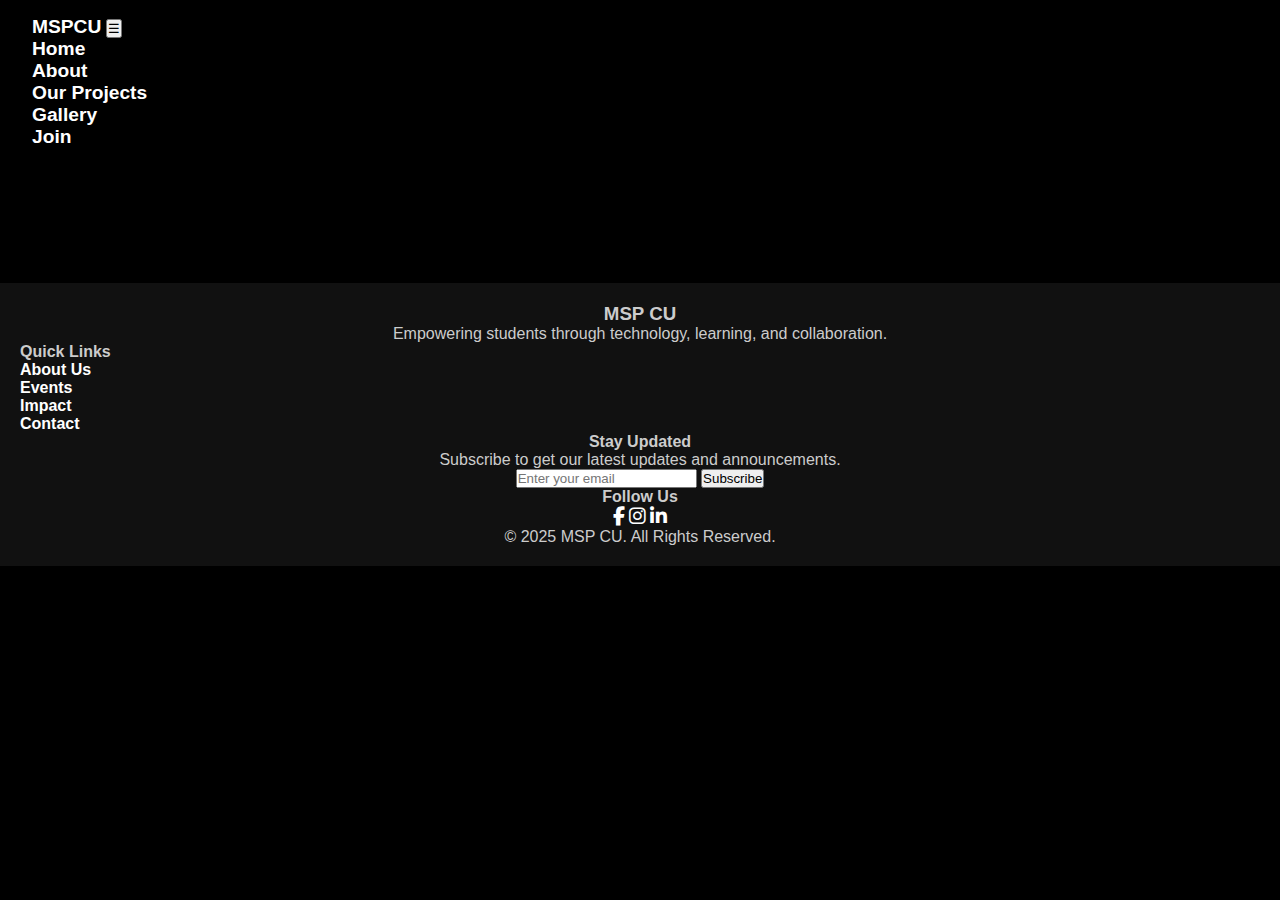
<file: about.html>
<!DOCTYPE html>
<html lang="en">

<head>
    <meta charset="utf-8" />
    <meta name="viewport" content="width=device-width,initial-scale=1" />
    <title>MSPCU — AI & Tech (Prototype)</title>

    <!-- Google fonts -->
    <link href="https://fonts.googleapis.com/css2?family=Poppins:wght@300;400;600;700&family=Orbitron:wght@500;700&display=swap" rel="stylesheet">
    <link rel="stylesheet" href="https://cdnjs.cloudflare.com/ajax/libs/font-awesome/6.5.0/css/all.min.css">

    <link rel="stylesheet" href="style.css" />
</head>
<body>
    <!-- NAV -->
    <header class="site-header">
        <div class="container nav-row">
            <a class="brand" href="index.html">MSPCU</a>

            <button class="menu-btn" aria-label="Toggle menu" aria-expanded="false">&#9776;</button>

            <nav class="nav" id="main-nav">
                <ul>
                    <li><a href="index.html" class="active">Home</a></li>
                    <li><a href="about.html">About</a></li>
                    <li><a href="Our Projects.html">Our Projects</a></li>
                    <li><a href="gallery.html">Gallery</a></li>
                    <li><a href="contact.html" class="cta">Join</a></li>
                </ul>
            </nav>
        </div>
    </header>


  <!-- About -->
  <section class="section">
    <div class="container">
      <h2>About MSPCU</h2>
      <p>MSPCU is a community of passionate students and innovators who work together on technology, learning, and projects that create real-world impact. 
      We aim to empower students with skills, workshops, and opportunities that bridge the gap between education and industry.</p>
    </div>
  </section>

  <footer class="site-footer">
            <div class="footer-row">
                <!-- Brand -->
                <div class="footer-brand">
                    <h3>MSP CU</h3>
                    <p>Empowering students through technology, learning, and collaboration.</p>
                </div>

                <!-- Quick Links -->
                <div class="footer-links">
                    <h4>Quick Links</h4>
                    <ul>
                        <li><a href="#">About Us</a></li>
                        <li><a href="#">Events</a></li>
                        <li><a href="#">Impact</a></li>
                        <li><a href="#">Contact</a></li>
                    </ul>
                </div>

                <!-- Newsletter -->
                <div class="footer-newsletter">
                    <h4>Stay Updated</h4>
                    <p>Subscribe to get our latest updates and announcements.</p>
                    <form class="newsletter-form">
                        <input type="email" placeholder="Enter your email" required>
                        <button type="submit">Subscribe</button>
                    </form>
                </div>

                <!-- Social -->
                <div class="footer-social">
                    <h4>Follow Us</h4>
                    <div class="icons">
                        <a href="https://www.facebook.com/MSPCU"><i class="fab fa-facebook-f"></i></a>
                        <a href="https://www.instagram.com/mspcu2"><i class="fab fa-instagram"></i></a>
                        <a href="https://www.linkedin.com/company/msp-cairo"><i class="fab fa-linkedin-in"></i></a>
                    </div>
                </div>
            </div>

            <!-- Bottom -->
            <div class="footer-bottom">
                © 2025 MSP CU. All Rights Reserved.
            </div>
        </footer>



        <script src="main.js"></script>
</body>

</html>
</file>
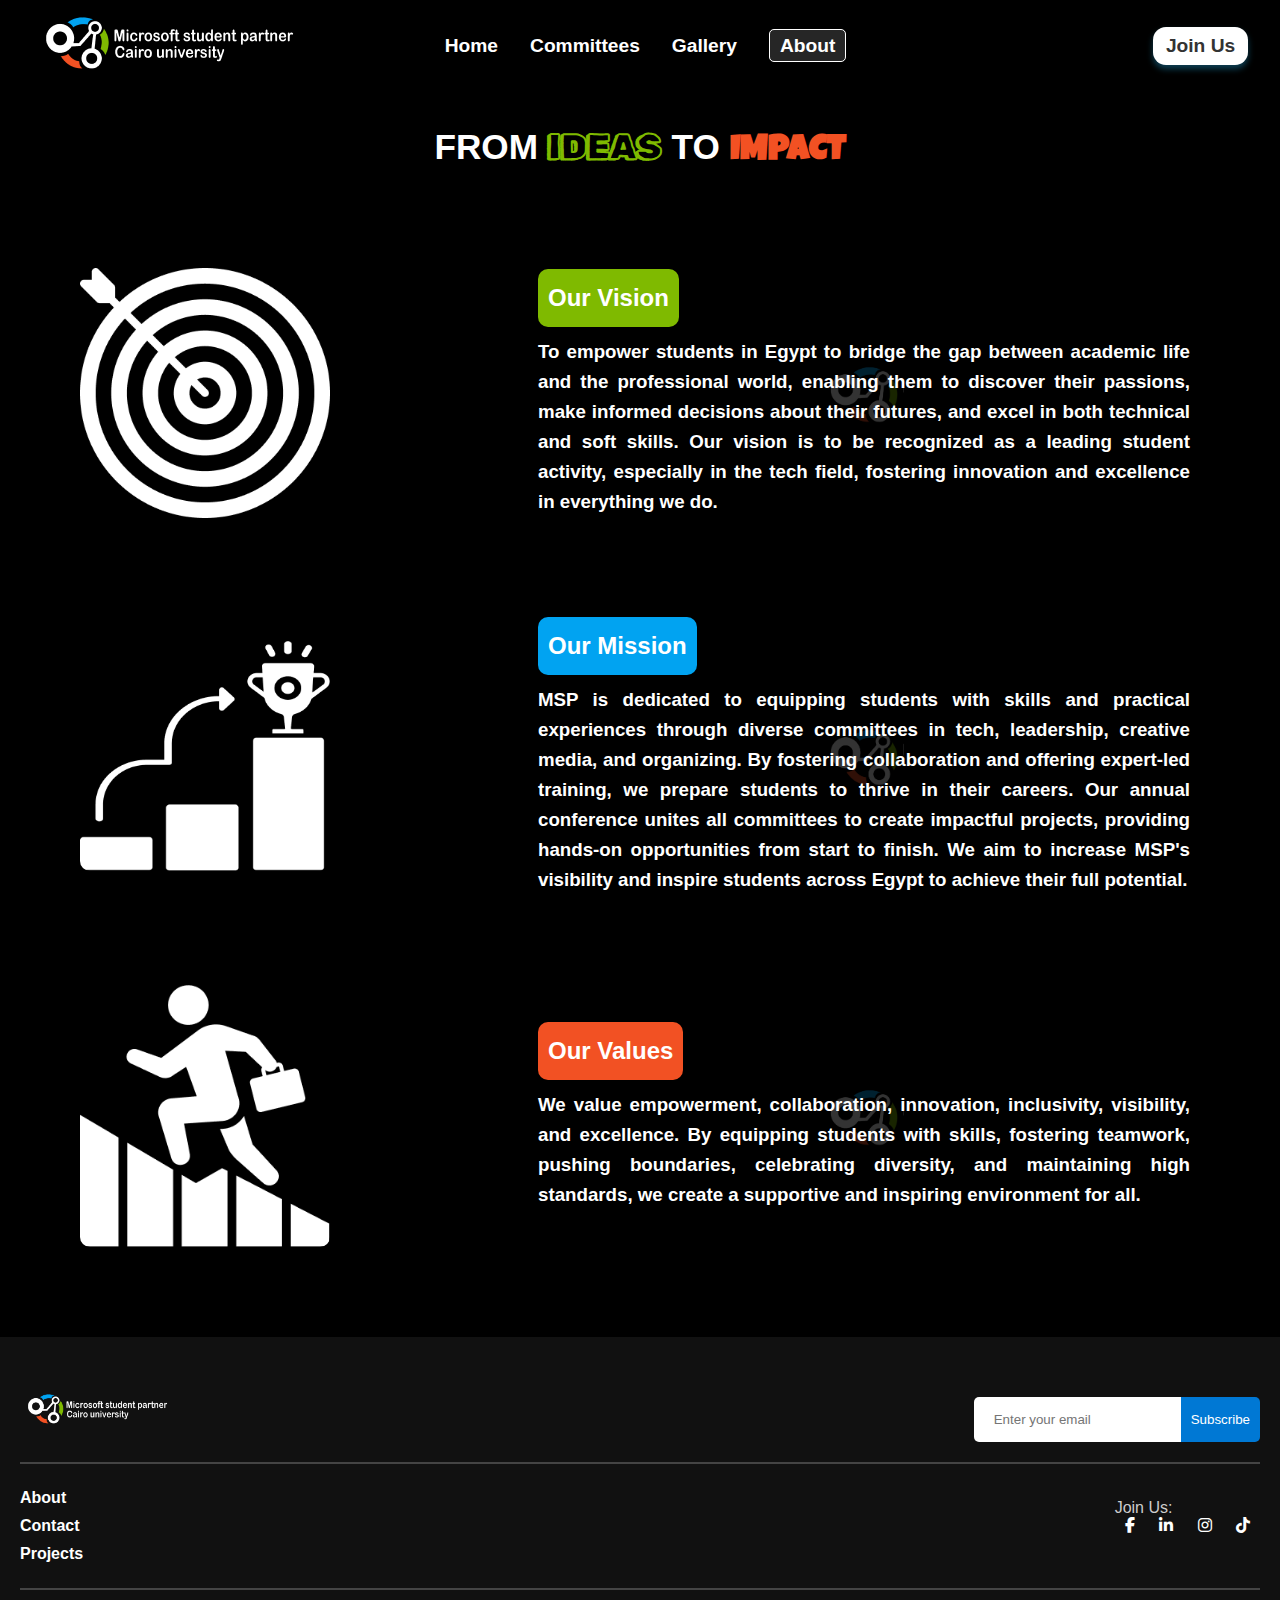
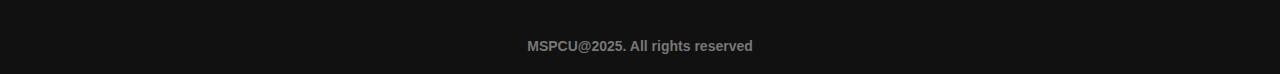
<file: About.html>
<!DOCTYPE html>
<html lang="en">
<head>
    <meta charset="UTF-8">
    <meta name="viewport" content="width=device-width, initial-scale=1.0">
    <title>About</title>
    <link rel="stylesheet" href="style.css">
    <link rel="stylesheet" href="about.css">
    <link rel="stylesheet" href="s.js">
    <link rel="preconnect" href="https://fonts.googleapis.com">
    <link href="https://fonts.googleapis.com/css2?family=Luckiest+Guy&display=swap" rel="stylesheet">

    <link rel="preconnect" href="https://fonts.gstatic.com" crossorigin>
    <link href="https://fonts.googleapis.com/css2?family=Rubik+Glitch&family=Rubik+Doodle+Shadow&display=swap" rel="stylesheet">
    <link rel="stylesheet" href="https://cdnjs.cloudflare.com/ajax/libs/font-awesome/6.7.2/css/all.min.css" integrity="sha512-Evv84Mr4kqVGRNSgIGL/F/aIDqQb7xQ2vcrdIwxfjThSH8CSR7PBEakCr51Ck+w+/U6swU2Im1vVX0SVk9ABhg==" crossorigin="anonymous" referrerpolicy="no-referrer" />
</head>
<body>
    <header>
        <div class="navbar">
            <div class="logo"><a href="index.html"><img src="img/logo.png" alt="Logo" class="logo"></a></div>
            <ul class="links">
                <li><a href="index.html">Home</a></li>
                <li><a href="comitee.html">Committees</a></li>
                <li><a href="gallery.html">Gallery</a></li>
                <li><a href="About.html">About</a></li>
                <!-- <li><a href="contact.html">Contact us</a></li> -->
            </ul>
            <a href="form.html" class="action_btn">Join Us</a>
            <div class="toggle_btn">
                <i class="fa-solid fa-bars"></i>
            </div>
        </div>

        <div class="dropdown">
            <li><a href="index.html" >Home</a></li>
            <li><a href="comitee.html">Committees</a></li>
                <li><a href="gallery.html">Gallery</a></li>
                <li><a href="About.html" >About</a></li>
                <li><a href="form.html" class="action_btn" >Join Us</a></li>
        </div>
    </header>


    <div class="hero">
        <div class="title"><h1>FROM <span class="idea">IDEAS</span> TO <span class="impact">IMPACT</span></h1></div>
    </div>

    <div class="container-about">
        <!-- Vision Section -->
        <div class="card">
            <img src="img/vision.png" class="imgc" alt="Vision Image">
            <div class="content">
                <h2 class="vision">Our Vision</h2>
                <h3>
                    To empower students in Egypt to bridge the gap between academic life and the professional world, enabling them 
                to discover their passions, make informed decisions about their futures, and excel in both technical and soft 
                skills. Our vision is to be recognized as a leading student activity, especially in the tech field, fostering 
                innovation and excellence in everything we do.
                </h3>
            </div>
        </div>
    
        <!-- Mission Section -->
        <div class="card">
            <img src="img/mision.png" class="imgc" alt="Mission Image">
            <div class="content">
                <h2 class="mision">Our Mission</h2>
                <h3>
                    MSP is dedicated to equipping students with skills and practical experiences through diverse committees in tech, 
                leadership, creative media, and organizing. By fostering collaboration and offering expert-led training, we 
                prepare students to thrive in their careers. Our annual conference unites all committees to create impactful 
                projects, providing hands-on opportunities from start to finish. We aim to increase MSP's visibility and inspire 
                students across Egypt to achieve their full potential.
                </h3>
            </div>
        </div>
    
        <!-- Values Section -->
        <div class="card">
            <img src="img/values.png" class="imgc" alt="Values Image">

            <div class="content">
                <h2 class="value">Our Values</h2>
                <h3>
                    We value empowerment, collaboration, innovation, inclusivity, visibility, and excellence. By equipping students with skills, fostering teamwork, pushing boundaries, celebrating diversity, and maintaining high standards, we create a supportive and inspiring environment for all.
                </h3>
            </div>
        </div>
    </div>
    










    <footer>
        <div class="subscribe">
            <img src="img/logo.png" alt="Footer Logo">
            <div class="sub">
                <input type="email" placeholder="Enter your email">
                <button>Subscribe</button>
            </div>
        </div>
        <hr>
        <div class="con-links">
            <div class="footer-links">
                <a href="About.html">About</a>
                <a href="contact.html">Contact</a>
                <a href="#">Projects</a>
            </div>
            <div class="social-icons">
                <div><p>Join Us:</p></div>
                <a href="https://www.facebook.com/MSPCU"><i class="fa-brands fa-facebook-f"></i></a>
                <a href="https://www.linkedin.com/company/msp-cairo/posts/?feedView=all"><i class="fa-brands fa-linkedin-in"></i></a>
                <a href="https://www.instagram.com/mspcu2/"><i class="fa-brands fa-instagram"></i></a>
                <a href="https://www.tiktok.com/@mspcu?_t=ZS-8tCSbHmnbK4&_r=1"><i class="fa-brands fa-tiktok"></i></a>
            </div>
        </div>
        <hr>
        <br>
        <h6>MSPCU@2025. All rights reserved</h6>
    </footer>
<script src="s.js"></script>
</body>
</html>
</file>
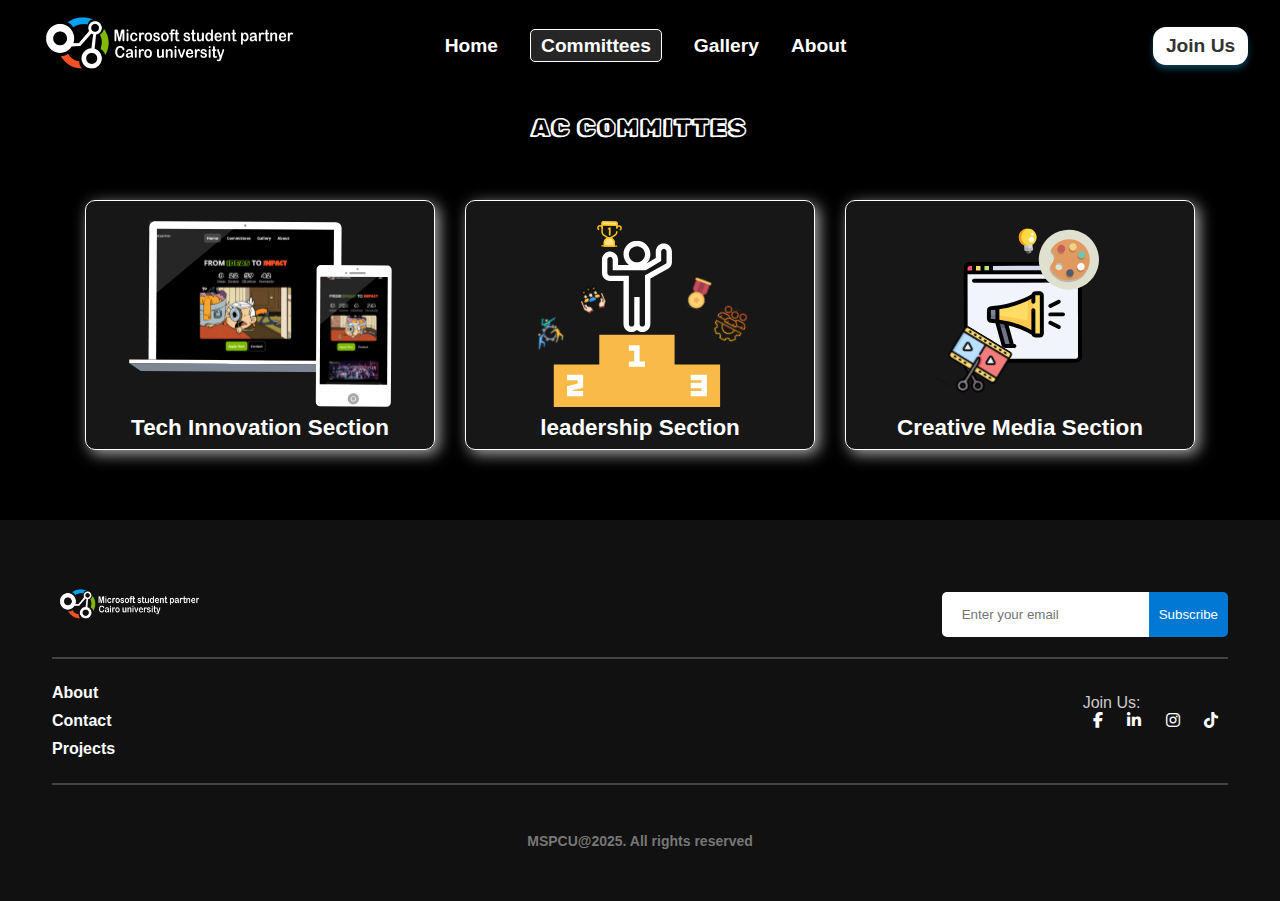
<file: comitee.html>
<!DOCTYPE html>
<html lang="en">
<head>
    <meta charset="UTF-8">
    <meta name="viewport" content="width=device-width, initial-scale=1.0">
    <title>committees</title>
    <link rel="stylesheet" href="style.css">
    <link rel="stylesheet" href="committes.css">
    <link href="https://fonts.googleapis.com/css2?family=Rubik+Glitch&family=Rubik+Doodle+Shadow&display=swap" rel="stylesheet">
    <link rel="stylesheet" href="https://cdnjs.cloudflare.com/ajax/libs/font-awesome/6.7.2/css/all.min.css" integrity="sha512-Evv84Mr4kqVGRNSgIGL/F/aIDqQb7xQ2vcrdIwxfjThSH8CSR7PBEakCr51Ck+w+/U6swU2Im1vVX0SVk9ABhg==" crossorigin="anonymous" referrerpolicy="no-referrer" />
</head>
<body>
    

    <header>
        <div class="navbar">
            <div class="logo"><a href="index.html"><img src="img/logo.png" alt="Logo" class="logo"></a></div>
            <ul class="links">
                <li><a href="index.html">Home</a></li>
                <li><a href="comitee.html">Committees</a></li>
                <li><a href="gallery.html">Gallery</a></li>
                <li><a href="About.html">About</a></li>
                <!-- <li><a href="contact.html">Contact us</a></li> -->
            </ul>
            <a href="form.html" class="action_btn">Join Us</a>
            <div class="toggle_btn">
                <i class="fa-solid fa-bars"></i>
            </div>
        </div>
        <div class="dropdown">
            <ul>
                <li><a href="index.html">Home</a></li>
                <li><a href="comitee.html">Committees</a></li>
                <li><a href="gallery.html">Gallery</a></li>
                <li><a href="About.html">About</a></li>
                <!-- <li><a href="contact.html">Contact us</a></li> -->
                <li><a href="form.html" class="action_btn">Join Us</a></li>
            </ul>
        </div>
    </header>


    <div class="tit"><h2>AC   COMMITTES</h2></div>
<!-- From Uiverse.io by eslam-hany --> 
<div class="ccontainer">

  <a href="committees tech.html">
    <div class="card">
      <img src="img/tech.svg" alt="">
      <h3>Tech Innovation Section</h3>
    </div>
  </a>

  <a href="committees leadership.html">
    <div class="card">
      <img src="img/leadership.svg" alt="">
      <h3>leadership Section</h3>
    </div>
  </a>
  
<a href="committees creative.html">
  <div class="card">
    <img src="img/creative.svg" alt="">
    <h3>Creative Media Section</h3>
  </div>
</a>


  </div>
</div>

    <footer>
        <div class="confooter">
            <div class="subscribe">
                <img src="img/logo.png" alt="Footer Logo">
                <div class="sub">
                    <input type="email" placeholder="Enter your email">
                    <button>Subscribe</button>
                </div>
            </div>
            <hr>
            <div class="con-links">
                <div class="footer-links">
                    <a href="About.html">About</a>
                    <a href="contact.html">Contact</a>
                    <a href="#">Projects</a>
                </div>
                <div class="social-icons">
                    <div><p>Join Us:</p></div>
                    <a href="https://www.facebook.com/MSPCU"><i class="fa-brands fa-facebook-f"></i></a>
                    <a href="https://www.linkedin.com/company/msp-cairo/posts/?feedView=all"><i class="fa-brands fa-linkedin-in"></i></a>
                    <a href="https://www.instagram.com/mspcu2/"><i class="fa-brands fa-instagram"></i></a>
                    <a href="https://www.tiktok.com/@mspcu?_t=ZS-8tCSbHmnbK4&_r=1"><i class="fa-brands fa-tiktok"></i></a>
                </div>
            </div>
            <hr>
            <br>
            <h6>MSPCU@2025. All rights reserved</h6>
        </div>
    </footer>   
    <script src="s.js"></script>
</body>
</html>
</file>
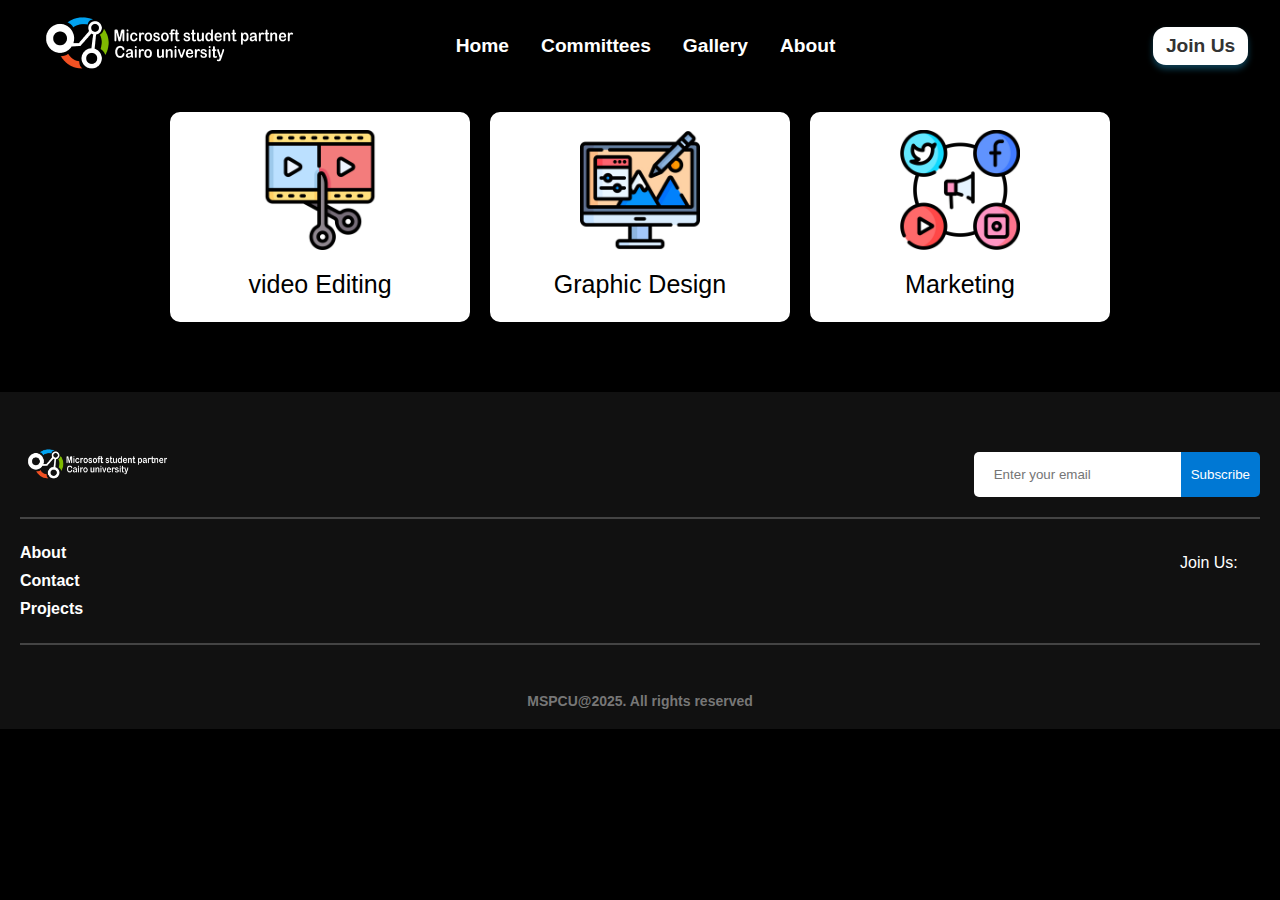
<file: committees creative.html>
<!DOCTYPE html>
<html lang="en">
<head>
    <meta charset="UTF-8">
    <meta name="viewport" content="width=device-width, initial-scale=1.0">
    <title>Creative committees</title>
    <link rel="stylesheet" href="committees-style.css">
    <link rel="stylesheet" href="style.css">
</head>
<body>
    <header>
        <div class="navbar">
            <div class="logo"><a href="index.html"><img src="img/logo.png" alt="Logo" class="logo"></a></div>
            <ul class="links">
                <li><a href="index.html">Home</a></li>
                <li><a href="comitee.html">Committees</a></li>
                <li><a href="gallery.html">Gallery</a></li>
                <li><a href="About.html">About</a></li>
                <!-- <li><a href="contact.html">Contact us</a></li> -->
            </ul>
            <a href="#" class="action_btn">Join Us</a>
            <div class="toggle_btn">
                <i class="fa-solid fa-bars"></i>
            </div>
        </div>
        <div class="dropdown">
            <ul>
                <li><a href="index.html">Home</a></li>
                <li><a href="comitee.html">Committees</a></li>
                <li><a href="gallery.html">Gallery</a></li>
                <li><a href="about.html">About</a></li>
                <!-- <li><a href="contact.html">Contact us</a></li> -->
                <li><a href="#" class="action_btn">Join Us</a></li>
            </ul>
        </div>
    </header>

    <!-- ========================================== -->
    <section>
        <div class="committees">
            <div class="card" onclick="showPopup('popup-video')">
                <img src="img/video editor.png" alt="video">
                <div class="title">video Editing</div>
            </div>
            <div class="card" onclick="showPopup('popup-graphic')">
                <img src="img/graphic.jpg" alt="graphic">
                <div class="title">Graphic Design</div>
            </div>
            <div class="card" onclick="showPopup('popup-marketing')">
                <img src="img/marketing.jpg" alt="marketing">
                <div class="title">Marketing</div>
            </div>
        </div>
    </section>

    <div id="popup-video" class="popup" style="display: none;">
        <div class="popup-content">
            <div class="popup-header">
                <img src="img/video editor.png" alt="video">
            </div>
            <div class="popup-body">
                <div>We focus on mastering video editing for social media content, including creating reels,
                    trailers, and engaging videos using Adobe Premiere Pro and After Effects.</div>
                <div>Delegates will
                    learn how to edit, add special effects, and optimize videos for different platforms.</div>
                <div>allowing
                    delegates to build their portfolios while working on creative and impactful content for
                    social media.</div>
            </div>
            <div class="popup-skills">
                <div class="skill-ball">Premiere Pro & After Effects</div>
                <div class="skill-ball">Creating reels</div>
                <div class="skill-ball">Motion graphics</div>
                <div class="skill-ball">Visual storytelling</div>
                <div class="skill-ball">Portfolio development</div>
                <div class="skill-ball">Creativity</div>
            </div>
            <span class="close" onclick="closePopup('popup-video')">&times;</span>
        </div>
    </div>

    <div id="popup-graphic" class="popup" style="display: none;">
        <div class="popup-content">
            <div class="popup-header">
                <img src="img/graphic.jpg" alt="graphic">
            </div>
            <div class="popup-body">
                <div>We focus on creating visually appealing designs for various media, including social media
                    graphics, posters, and logos.</div>
                <div>Delegates will learn how to use tools like Adobe Photoshop
                    and Illustrator to bring ideas to life, focusing on design principles, typography, and color
                    theory.</div>
                <div>allowing delegates to develop a strong portfolio and gain practical experience
                    in graphic design.</div>
            </div>
            <div class="popup-skills">
                <div class="skill-ball">Graphic design principles</div>
                <div class="skill-ball">Graphic design principles</div>
                <div class="skill-ball">Typography</div>
                <div class="skill-ball">Branding</div>
                <div class="skill-ball">Creative problem-solving</div>
            </div>
            <span class="close" onclick="closePopup('popup-graphic')">&times;</span>
        </div>
    </div>

    <div id="popup-marketing" class="popup" style="display: none;">
        <div class="popup-content">
            <div class="popup-header">
                <img src="img/marketing.jpg" alt="marketing">
            </div>
            <div class="popup-body">
                <div>We focus on developing marketing strategies and promoting products or services
                    effectively.</div>
                <div>Delegates will learn how to conduct market research, create marketing plans,
                    and execute campaigns using digital marketing tools.</div>
                <div>allowing delegates to collaborate on
                    campaigns and analyze data to optimize results.</div>
            </div>
            <div class="popup-skills">
                <div class="skill-ball">Market research</div>
                <div class="skill-ball">Digital marketing</div>
                <div class="skill-ball">Content creation</div>
                <div class="skill-ball">Social media strategies</div>
                <div class="skill-ball">Campaign management</div>
            </div>
            <span class="close" onclick="closePopup('popup-marketing')">&times;</span>
        </div>
    </div>




    <footer>
        <div class="subscribe">
            <img src="img/logo.png" alt="Footer Logo">
            <div class="sub">
                <input type="email" placeholder="Enter your email">
                <button>Subscribe</button>
            </div>
        </div>
        <hr>
        <div class="con-links">
            <div class="footer-links">
                <a href="About.html">About</a>
                <a href="contact.html">Contact</a>
                <a href="#">Projects</a>
            </div>
            <div class="social-icons">
                <div><p>Join Us:</p></div>
                <a href="https://www.facebook.com/MSPCU"><i class="fa-brands fa-facebook-f"></i></a>
                <a href="https://www.linkedin.com/company/msp-cairo/posts/?feedView=all"><i class="fa-brands fa-linkedin-in"></i></a>
                <a href="https://www.instagram.com/mspcu2/"><i class="fa-brands fa-instagram"></i></a>
                <a href="https://www.tiktok.com/@mspcu?_t=ZS-8tCSbHmnbK4&_r=1"><i class="fa-brands fa-tiktok"></i></a>
            </div>
        </div>
        <hr>
        <br>
        <h6>MSPCU@2025. All rights reserved</h6>
    </footer>

    <script src="comm.js"></script>
    <script src="s.js"></script>
</body>
</html>
</file>
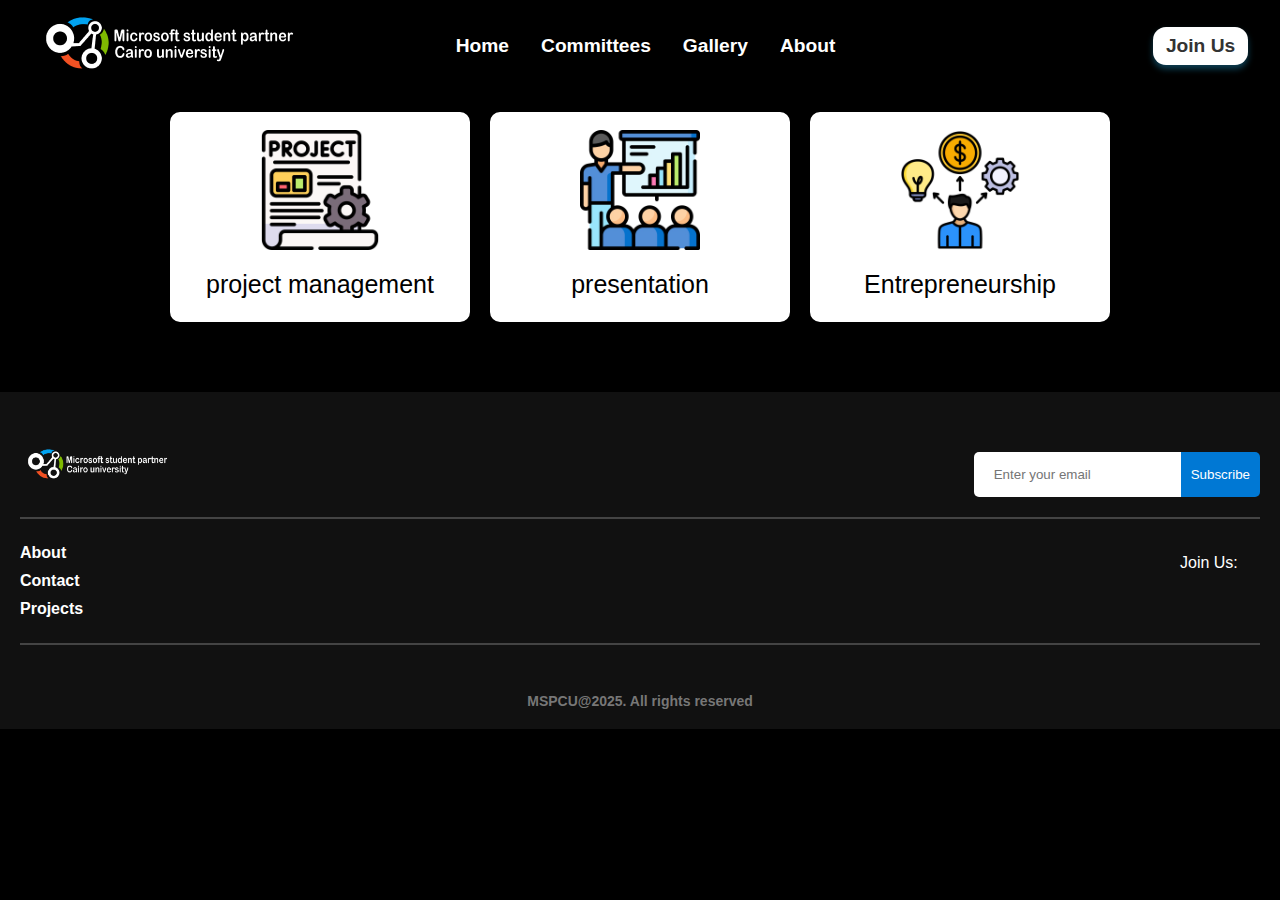
<file: committees leadership.html>
<!DOCTYPE html>
<html lang="en">
<head>
    <meta charset="UTF-8">
    <meta name="viewport" content="width=device-width, initial-scale=1.0">
    <title>Leadership committees</title>
    <link rel="stylesheet" href="committees-style.css">
    <link rel="stylesheet" href="style.css">
</head>
<body>
    <header>
        <div class="navbar">
            <div class="logo"><a href="index.html"><img src="img/logo.png" alt="Logo" class="logo"></a></div>
            <ul class="links">
                <li><a href="index.html">Home</a></li>
                <li><a href="comitee.html">Committees</a></li>
                <li><a href="gallery.html">Gallery</a></li>
                <li><a href="About.html">About</a></li>
                <!-- <li><a href="contact.html">Contact us</a></li> -->
            </ul>
            <a href="#" class="action_btn">Join Us</a>
            <div class="toggle_btn">
                <i class="fa-solid fa-bars"></i>
            </div>
        </div>
        <div class="dropdown">
            <ul>
                <li><a href="index.html">Home</a></li>
                <li><a href="comitee.html">Committees</a></li>
                <li><a href="gallery.html">Gallery</a></li>
                <li><a href="about.html">About</a></li>
                <!-- <li><a href="contact.html">Contact us</a></li> -->
                <li><a href="#" class="action_btn">Join Us</a></li>
            </ul>
        </div>
    </header>

    <section>
        <div class="committees">
            <div class="card" onclick="showPopup('popup-project')">
                <img src="img/project.jpg" alt="project">
                <div class="title">project management</div>
            </div>
            <div class="card" onclick="showPopup('popup-presentation')">
                <img src="img/presentation.jpg" alt="presentation">
                <div class="title">presentation</div>
            </div>
            <div class="card" onclick="showPopup('popup-Entrepreneurship')">
                <img src="img/Entrepreneurship.jpg" alt="Entrepreneurship">
                <div class="title">Entrepreneurship</div>
            </div>
        </div>
    </section>

    <div id="popup-project" class="popup" style="display: none;">
        <div class="popup-content">
            <div class="popup-header">
                <img src="img/project.jpg" alt="project">
            </div>
            <div class="popup-body">
                <div>We focus on teaching the fundamentals of starting and managing a successful business.</div>
                <div>Delegates will learn how to develop business ideas, create business plans, secure
                    funding, and market their products or services.</div>
                <div>allowing delegates to work on real business
                    projects and gain practical experience in building a startup from scratch.</div>
            </div>
            <div class="popup-skills">
                <div class="skill-ball">Business planning</div>
                <div class="skill-ball">Market research</div>
                <div class="skill-ball">Financial management</div>
                <div class="skill-ball">Problem-solving</div>
                <div class="skill-ball">Leadership skills</div>
            </div>
            <span class="close" onclick="closePopup('popup-project')">&times;</span>
        </div>
    </div>

    <div id="popup-presentation" class="popup" style="display: none;">
        <div class="popup-content">
            <div class="popup-header">
                <img src="img/presentation.jpg" alt="presentation">
            </div>
            <div class="popup-body">
                <div>We focus on building public speaking skills and overcoming presentation anxiety.</div>
                <div>Delegates will learn how to speak confidently, structure their ideas effectively, and
                    present them in front of an audience.</div>
                <div>helping delegates become more comfortable
                    with public speaking and develop a strong presence.</div>
            </div>
            <div class="popup-skills">
                <div class="skill-ball">Public speaking</div>
                <div class="skill-ball">Confidence building</div>
                <div class="skill-ball">Self-awareness</div>
                <div class="skill-ball">Communication skills</div>
                <div class="skill-ball">Content structuring</div>
                <div class="skill-ball">Teamwork & collaboration</div>
            </div>
            <span class="close" onclick="closePopup('popup-presentation')">&times;</span>
        </div>
    </div>

    <div id="popup-Entrepreneurship" class="popup" style="display: none;">
        <div class="popup-content">
            <div class="popup-header">
                <img src="img/Entrepreneurship.jpg" alt="Entrepreneurship">
            </div>
            <div class="popup-body">
                <div>We focus on teaching the fundamentals of starting and managing a successful business.</div>
                <div>Delegates will learn how to develop business ideas, create business plans, secure
                    funding, and market their products or services.</div>
                <div>allowing delegates to work on real business
                    projects and gain practical experience in building a startup from scratch.</div>
            </div>
            <div class="popup-skills">
                <div class="skill-ball">Business planning</div>
                <div class="skill-ball">Market research</div>
                <div class="skill-ball">Financial management</div>
                <div class="skill-ball">Problem-solving</div>
                <div class="skill-ball">Leadership skills</div>
            </div>
            <span class="close" onclick="closePopup('popup-Entrepreneurship')">&times;</span>
        </div>
    </div>


    <footer>
        <div class="subscribe">
            <img src="img/logo.png" alt="Footer Logo">
            <div class="sub">
                <input type="email" placeholder="Enter your email">
                <button>Subscribe</button>
            </div>
        </div>
        <hr>
        <div class="con-links">
            <div class="footer-links">
                <a href="About.html">About</a>
                <a href="contact.html">Contact</a>
                <a href="#">Projects</a>
            </div>
            <div class="social-icons">
                <div><p>Join Us:</p></div>
                <a href="https://www.facebook.com/MSPCU"><i class="fa-brands fa-facebook-f"></i></a>
                <a href="https://www.linkedin.com/company/msp-cairo/posts/?feedView=all"><i class="fa-brands fa-linkedin-in"></i></a>
                <a href="https://www.instagram.com/mspcu2/"><i class="fa-brands fa-instagram"></i></a>
                <a href="https://www.tiktok.com/@mspcu?_t=ZS-8tCSbHmnbK4&_r=1"><i class="fa-brands fa-tiktok"></i></a>
            </div>
        </div>
        <hr>
        <br>
        <h6>MSPCU@2025. All rights reserved</h6>
    </footer>
    <script src="comm.js"></script>
    <script src="s.js"></script>
</body>
</html>
</file>
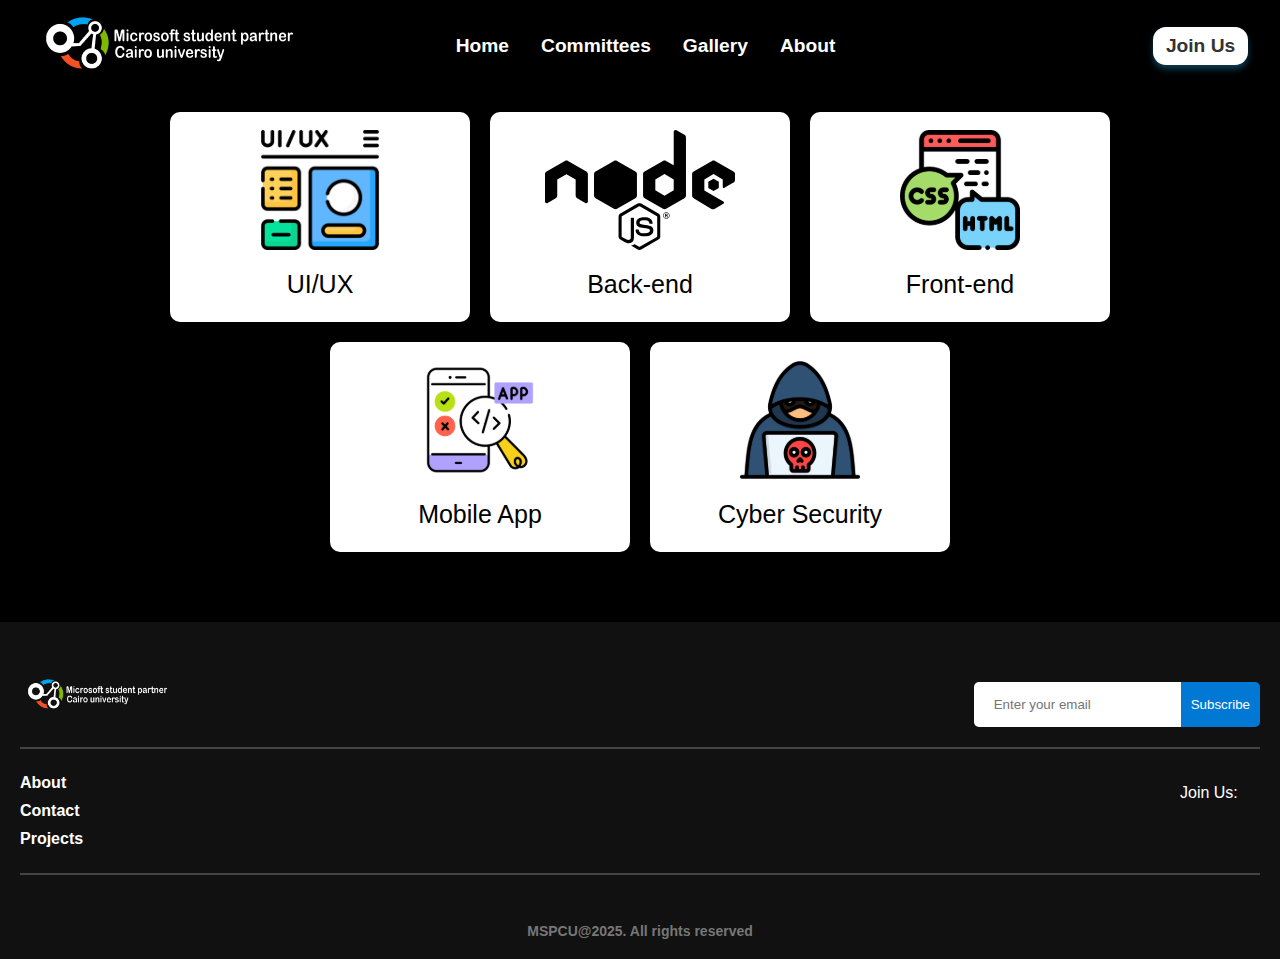
<file: committees tech.html>
<!DOCTYPE html>
<html lang="en">
<head>
    <meta charset="UTF-8">
    <meta name="viewport" content="width=device-width, initial-scale=1.0">
    <title>Tech Committees</title>
    <link rel="stylesheet" href="committees-style.css">
    <link rel="stylesheet" href="style.css">
</head>
<body>
    <header>
        <div class="navbar">
            <div class="logo"><a href="index.html"><img src="img/logo.png" alt="Logo" class="logo"></a></div>
            <ul class="links">
                <li><a href="index.html">Home</a></li>
                <li><a href="comitee.html">Committees</a></li>
                <li><a href="gallery.html">Gallery</a></li>
                <li><a href="About.html">About</a></li>
                <!-- <li><a href="contact.html">Contact us</a></li> -->
            </ul>
            <a href="#" class="action_btn">Join Us</a>
            <div class="toggle_btn">
                <i class="fa-solid fa-bars"></i>
            </div>
        </div>
        <div class="dropdown">
            <ul>
                <li><a href="index.html">Home</a></li>
                <li><a href="comitee.html">Committees</a></li>
                <li><a href="gallery.html">Gallery</a></li>
                <li><a href="about.html">About</a></li>
                <!-- <li><a href="contact.html">Contact us</a></li> -->
                <li><a href="#" class="action_btn">Join Us</a></li>
            </ul>
        </div>
    </header>



    <section>
        <div class="committees">
            <div class="card" onclick="showPopup('popup-uiux')">
                <img src="img/uiux.png" alt="UI/UX">
                <div class="title">UI/UX</div>
            </div>
            <div class="card" onclick="showPopup('popup-backend')">
                <img src="img/back.svg" alt="Back-end">
                <div class="title">Back-end</div>
            </div>
            <div class="card" onclick="showPopup('popup-frontend')">
                <img src="img/front.svg" alt="Front-end">
                <div class="title">Front-end</div>
            </div>
            <div class="card" onclick="showPopup('popup-mobile')">
                <img src="img/mobile.svg" alt="Mobile App">
                <div class="title">Mobile App</div>
            </div>
            <div class="card" onclick="showPopup('popup-cyber')">
                <img src="img/cyber.svg" alt="Cyber Security">
                <div class="title">Cyber Security</div>
            </div>
        </div>
    </section>

    <div id="popup-frontend" class="popup" style="display: none;">
        <div class="popup-content">
            <div class="popup-header">
                <img src="img/html.png" alt="HTML">
            </div>
            <div class="popup-body">
                <div>We focus on building the structure and functionality of websites and applications.</div>
                <div>HTML, CSS, and JavaScript. Delegates will learn how to create interactive and dynamic content.</div>
                <div>User experiences, ensuring the front end is efficient and visually engaging.</div>
                <div>Focus on bringing designs to life through code and learning web development foundations.</div>
            </div>
            <div class="popup-skills">
                <div class="skill-ball">Responsive Design</div>
                <div class="skill-ball">Team Collaboration</div>
                <div class="skill-ball">Attention to Detail</div>
                <div class="skill-ball">Problem Solving</div>
                <div class="skill-ball">Debugging</div>
            </div>
            <span class="close" onclick="closePopup('popup-frontend')">&times;</span>
        </div>
    </div>

    <div id="popup-backend" class="popup" style="display: none;">
        <div class="popup-content">
            <div class="popup-header">
                <img src="img/nodejs.png" alt="nodejs">
            </div>
            <div class="popup-body">
                <div>We focus on developing the server-side functionality of websites and applications using Node.js.</div>
                <div>Delegates will learn how to handle databases, manage APIs, and build secure, scalable systems that connect the frontend to the backend.</div>
                <div>What makes this committee special is its focus on creating powerful systems that drive the core functionality of applications.</div>
            </div>
            <div class="popup-skills">
                <div class="skill-ball">Server-side programming</div>
                <div class="skill-ball">API development</div>
                <div class="skill-ball">Database management</div>
                <div class="skill-ball">Logical thinking</div>
                <div class="skill-ball">Problem-solving</div>
            </div>
            <span class="close" onclick="closePopup('popup-backend')">&times;</span>
        </div>
    </div>

    <div id="popup-uiux" class="popup" style="display: none;">
        <div class="popup-content">
            <div class="popup-header">
                <img src="img/uiux.png" alt="uiux">
            </div>
            <div class="popup-body">
                <div>We focus on creating user-friendly designs and seamless experiences by combining creativity with research.</div>
                <div>Delegates will learn design principles, wireframing, and prototyping while collaborating with the Frontend and Backend committees to bring their ideas to life.</div>
                <div>What makes this committee special is its emphasis on user-first thinking and teamwork, ensuring designs are both functional and visually appealing.</div>
            </div>
            <div class="popup-skills">
                <div class="skill-ball">Design principles</div>
                <div class="skill-ball">Wireframing</div>
                <div class="skill-ball">Prototyping</div>
                <div class="skill-ball">User research</div>
                <div class="skill-ball">Creativity</div>
            </div>
            <span class="close" onclick="closePopup('popup-uiux')">&times;</span>
        </div>
    </div>

    <div id="popup-cyber" class="popup" style="display: none;">
        <div class="popup-content">
            <div class="popup-header">
                <img src="img/cyber.png" alt="cyber">
            </div>
            <div class="popup-body">
                <div>We focus on protecting systems, networks, and data from cyber threats.</div>
                <div>Delegates will learn how to identify vulnerabilities, implement security measures, and respond to incidents.</div>
                <div>What makes this committee special is its practical approach to solving real-world security challenges and ensuring the safety of digital assets.</div>
            </div>
            <div class="popup-skills">
                <div class="skill-ball">Threat analysis</div>
                <div class="skill-ball">Network security</div>
                <div class="skill-ball">Ethical hacking</div>
                <div class="skill-ball">Problem Solving</div>
                <div class="skill-ball">Attention to detail</div>
            </div>
            <span class="close" onclick="closePopup('popup-cyber')">&times;</span>
        </div>
    </div>

    <div id="popup-mobile" class="popup" style="display: none;">
        <div class="popup-content">
            <div class="popup-header">
                <img src="img/mobile.png" alt="mobile">
            </div>
            <div class="popup-body">
                <div>We focus on building mobile applications using Flutter.</div>
                <div>Delegates will learn how to create responsive, fast, and visually appealing apps that work seamlessly on both iOS and Android.</div>
                <div>What makes this committee special is the opportunity to work with Flutter’s powerful framework to develop fully functional mobile applications from scratch.</div>
            </div>
            <div class="popup-skills">
                <div class="skill-ball">Flutter development</div>
                <div class="skill-ball">App performance optimization</div>
                <div class="skill-ball">UI UX Integration</div>
                <div class="skill-ball">Problem Solving</div>
                <div class="skill-ball">Cross-platform development</div>
            </div>
            <span class="close" onclick="closePopup('popup-mobile')">&times;</span>
        </div>
    </div>


    <footer>
        <div class="subscribe">
            <img src="img/logo.png" alt="Footer Logo">
            <div class="sub">
                <input type="email" placeholder="Enter your email">
                <button>Subscribe</button>
            </div>
        </div>
        <hr>
        <div class="con-links">
            <div class="footer-links">
                <a href="About.html">About</a>
                <a href="contact.html">Contact</a>
                <a href="#">Projects</a>
            </div>
            <div class="social-icons">
                <div><p>Join Us:</p></div>
                <a href="https://www.facebook.com/MSPCU"><i class="fa-brands fa-facebook-f"></i></a>
                <a href="https://www.linkedin.com/company/msp-cairo/posts/?feedView=all"><i class="fa-brands fa-linkedin-in"></i></a>
                <a href="https://www.instagram.com/mspcu2/"><i class="fa-brands fa-instagram"></i></a>
                <a href="https://www.tiktok.com/@mspcu?_t=ZS-8tCSbHmnbK4&_r=1"><i class="fa-brands fa-tiktok"></i></a>
            </div>
        </div>
        <hr>
        <br>
        <h6>MSPCU@2025. All rights reserved</h6>
    </footer>
    <script src="comm.js"></script>
    <script src="s.js"></script>
</body>
</html>
</file>
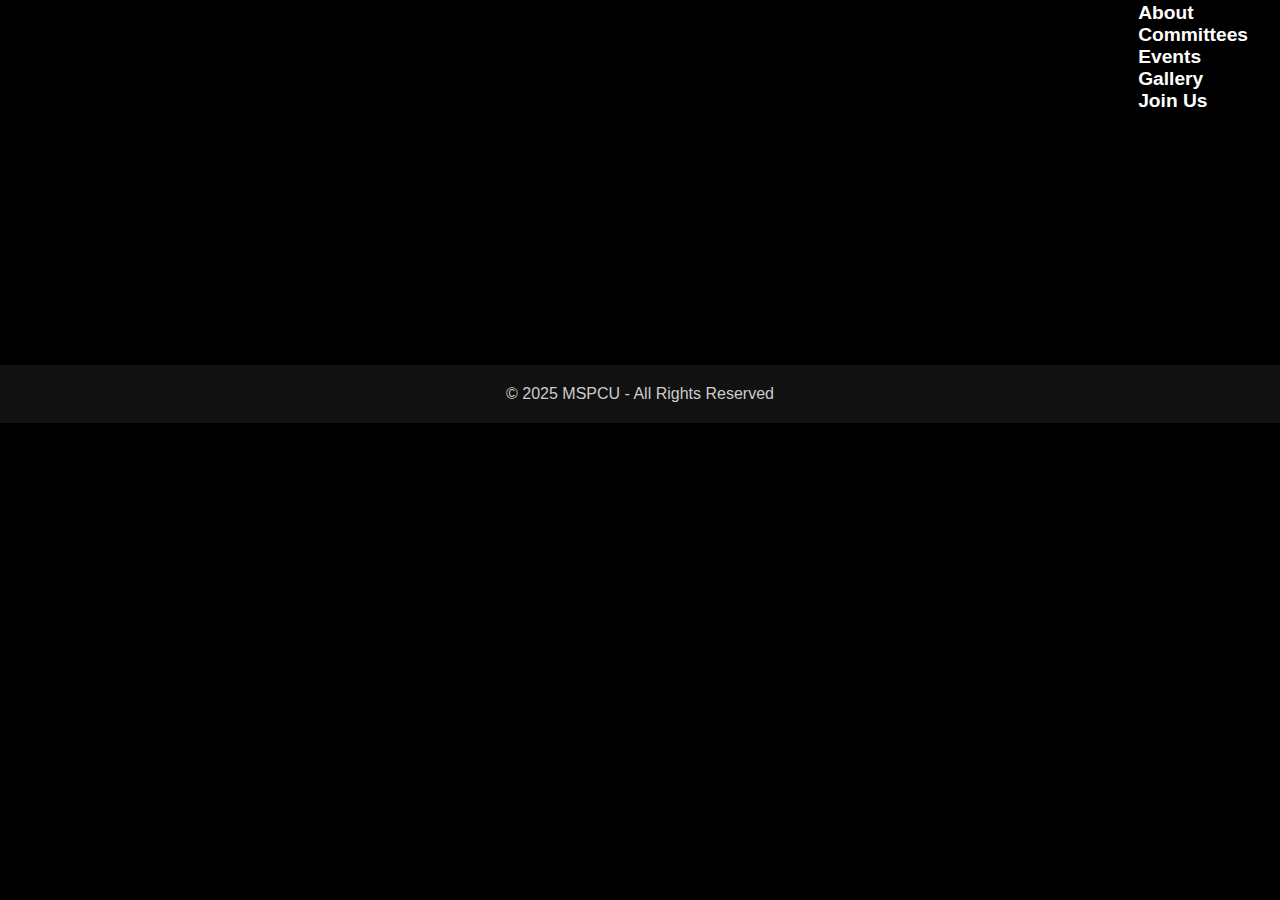
<file: committees.html>
<!DOCTYPE html>
<html lang="en">
<head>
  <meta charset="UTF-8">
  <meta name="viewport" content="width=device-width, initial-scale=1.0">
  <title>MSPCU | Committees</title>
  <link rel="stylesheet" href="style.css">
</head>
<body>
  <!-- Navbar -->
  <header>
  <nav class="navbar">
    <div class="logo">MSPCU</div>
    <div class="menu-btn">&#9776;</div> <!-- Hamburger -->
    <ul class="nav-links">
      <li><a href="index.html">Home</a></li>
      <li><a href="about.html">About</a></li>
      <li><a href="committees.html">Committees</a></li>
      <li><a href="events.html">Events</a></li>
      <li><a href="gallery.html">Gallery</a></li>
      <li><a href="contact.html" class="btn">Join Us</a></li>
    </ul>
  </nav>
</header>


  <!-- Committees -->
  <section class="section">
    <div class="container">
      <h2>Our Committees</h2>
      <div class="grid">
        <div class="card">
          <h3>Tech Committee</h3>
          <p>Focuses on development, coding sessions, and technical workshops.</p>
        </div>
        <div class="card">
          <h3>Media Committee</h3>
          <p>Handles branding, social media, and content creation for MSPCU.</p>
        </div>
        <div class="card">
          <h3>Event Committee</h3>
          <p>Organizes events, hackathons, and manages logistics.</p>
        </div>
        <div class="card">
          <h3>HR Committee</h3>
          <p>Ensures smooth collaboration, training, and team development.</p>
        </div>
      </div>
    </div>
  </section>

  <!-- Footer -->
  <footer>
    <p>© 2025 MSPCU - All Rights Reserved</p>
  </footer>
  <script src="main.js"></script>
</body>
</html>
</file>
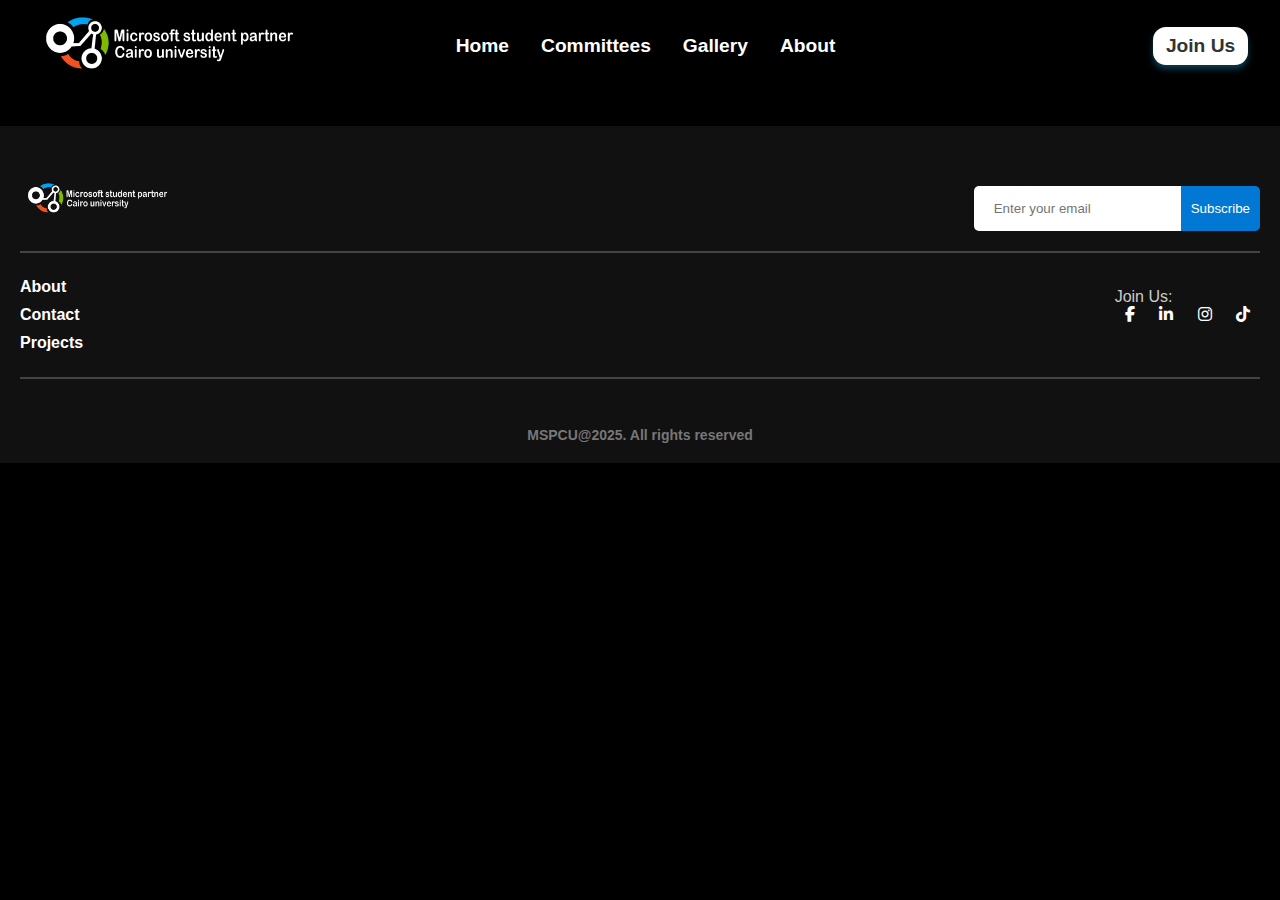
<file: contact.html>
<!DOCTYPE html>
<html lang="en">
<head>
    <meta charset="UTF-8">
    <meta name="viewport" content="width=device-width, initial-scale=1.0">
    <title>Apply Now</title>
    <link rel="stylesheet" href="style.css">
    <link rel="stylesheet" href="s.js">
    <link rel="preconnect" href="https://fonts.googleapis.com">
    <link rel="preconnect" href="https://fonts.gstatic.com" crossorigin>
    <link href="https://fonts.googleapis.com/css2?family=Rubik+Glitch&family=Rubik+Doodle+Shadow&display=swap" rel="stylesheet">
    <link rel="stylesheet" href="https://cdnjs.cloudflare.com/ajax/libs/font-awesome/6.7.2/css/all.min.css" integrity="sha512-Evv84Mr4kqVGRNSgIGL/F/aIDqQb7xQ2vcrdIwxfjThSH8CSR7PBEakCr51Ck+w+/U6swU2Im1vVX0SVk9ABhg==" crossorigin="anonymous" referrerpolicy="no-referrer" />
    <style>
        .soon{
            width: 23.4rem;
            height: 25rem;
        }
    </style>
</head>
<body>
    <header>
        <div class="navbar">
            <div class="logo"><a href="index.html"><img src="img/logo.png" alt="Logo" class="logo"></a></div>
            <ul class="links">
                <li><a href="index.html">Home</a></li>
                <li><a href="comitee.html">Committees</a></li>
                <li><a href="gallery.html">Gallery</a></li>
                <li><a href="About.html">About</a></li>
                <!-- <li><a href="contact.html">Contact us</a></li> -->
            </ul>
            <a href="#" class="action_btn">Join Us</a>
            <div class="toggle_btn">
                <i class="fa-solid fa-bars"></i>
            </div>
        </div>
        <div class="dropdown">
            <ul>
                <li><a href="index.html">Home</a></li>
                <li><a href="comitee.html">Committees</a></li>
                <li><a href="gallery.html">Gallery</a></li>
                <li><a href="about.html">About</a></li>
                <!-- <li><a href="contact.html">Contact us</a></li> -->
                <li><a href="#" class="action_btn">Join Us</a></li>
            </ul>
        </div>
    </header>

<!-- <iframe src="https://form.jotform.com/250185092595563" frameborder="0" style="width: 100%;height: 150vh;"></iframe> -->
    <footer>
        <div class="subscribe">
            <img src="img/logo.png" alt="Footer Logo">
            <div class="sub">
                <input type="email" placeholder="Enter your email">
                <button>Subscribe</button>
            </div>
        </div>
        <hr>
        <div class="con-links">
            <div class="footer-links">
                <a href="About.html">About</a>
                <a href="contact.html">Contact</a>
                <a href="#">Projects</a>
            </div>
            <div class="social-icons">
                <div><p>Join Us:</p></div>
                <a href="https://www.facebook.com/MSPCU"><i class="fa-brands fa-facebook-f"></i></a>
                <a href="https://www.linkedin.com/company/msp-cairo/posts/?feedView=all"><i class="fa-brands fa-linkedin-in"></i></a>
                <a href="https://www.instagram.com/mspcu2/"><i class="fa-brands fa-instagram"></i></a>
                <a href="https://www.tiktok.com/@mspcu?_t=ZS-8tCSbHmnbK4&_r=1"><i class="fa-brands fa-tiktok"></i></a>
            </div>
        </div>
        <hr>
        <br>
        <h6>MSPCU@2025. All rights reserved</h6>
    </footer>
    <script src="s.js"></script>
</body>
</html>
</file>
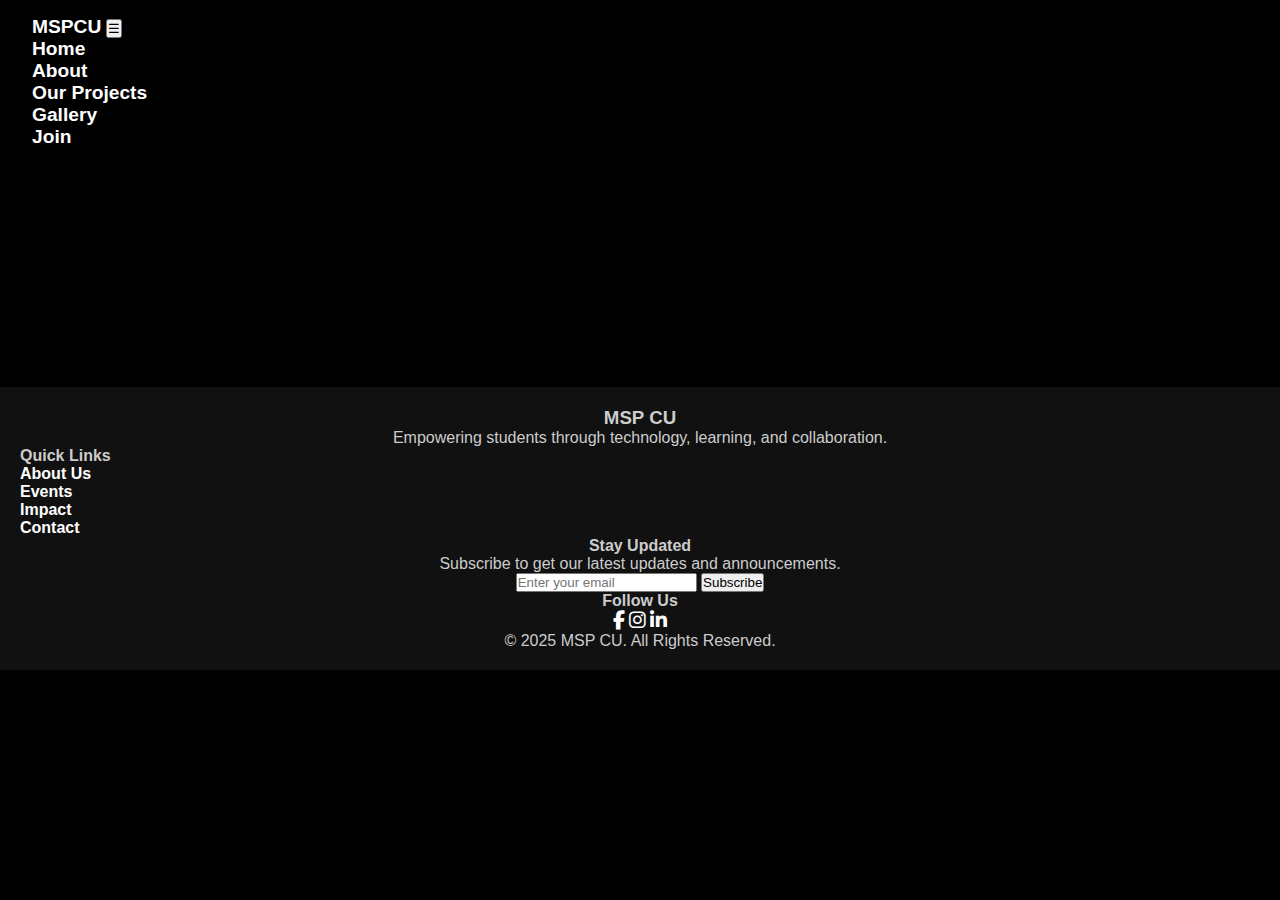
<file: events.html>
<!DOCTYPE html>
<html lang="en">

<head>
    <meta charset="utf-8" />
    <meta name="viewport" content="width=device-width,initial-scale=1" />
    <title>MSPCU — AI & Tech (Prototype)</title>

    <!-- Google fonts -->
    <link href="https://fonts.googleapis.com/css2?family=Poppins:wght@300;400;600;700&family=Orbitron:wght@500;700&display=swap" rel="stylesheet">
    <link rel="stylesheet" href="https://cdnjs.cloudflare.com/ajax/libs/font-awesome/6.5.0/css/all.min.css">

    <link rel="stylesheet" href="style.css" />
</head>
<body>
    <!-- NAV -->
    <header class="site-header">
        <div class="container nav-row">
            <a class="brand" href="index.html">MSPCU</a>

            <button class="menu-btn" aria-label="Toggle menu" aria-expanded="false">&#9776;</button>

            <nav class="nav" id="main-nav">
                <ul>
                    <li><a href="index.html" class="active">Home</a></li>
                    <li><a href="about.html">About</a></li>
                    <li><a href="Our Projects.html">Our Projects</a></li>
                    <li><a href="gallery.html">Gallery</a></li>
                    <li><a href="contact.html" class="cta">Join</a></li>
                </ul>
            </nav>
        </div>
    </header>



  <!-- Events -->
  <section class="section">
    <div class="container">
      <h2>Upcoming Events</h2>
      <div class="grid">
        <div class="card">
          <h3>Hackathon 2025</h3>
          <p>Compete, innovate, and build impactful solutions with students across disciplines.</p>
        </div>
        <div class="card">
          <h3>Tech Talks</h3>
          <p>Engage with industry experts and learn cutting-edge technologies.</p>
        </div>
        <div class="card">
          <h3>Workshops</h3>
          <p>Hands-on learning experiences with tools and platforms from Microsoft.</p>
        </div>
      </div>
    </div>
  </section>

  <footer class="site-footer">
            <div class="footer-row">
                <!-- Brand -->
                <div class="footer-brand">
                    <h3>MSP CU</h3>
                    <p>Empowering students through technology, learning, and collaboration.</p>
                </div>

                <!-- Quick Links -->
                <div class="footer-links">
                    <h4>Quick Links</h4>
                    <ul>
                        <li><a href="#">About Us</a></li>
                        <li><a href="#">Events</a></li>
                        <li><a href="#">Impact</a></li>
                        <li><a href="#">Contact</a></li>
                    </ul>
                </div>

                <!-- Newsletter -->
                <div class="footer-newsletter">
                    <h4>Stay Updated</h4>
                    <p>Subscribe to get our latest updates and announcements.</p>
                    <form class="newsletter-form">
                        <input type="email" placeholder="Enter your email" required>
                        <button type="submit">Subscribe</button>
                    </form>
                </div>

                <!-- Social -->
                <div class="footer-social">
                    <h4>Follow Us</h4>
                    <div class="icons">
                        <a href="https://www.facebook.com/MSPCU"><i class="fab fa-facebook-f"></i></a>
                        <a href="https://www.instagram.com/mspcu2"><i class="fab fa-instagram"></i></a>
                        <a href="https://www.linkedin.com/company/msp-cairo"><i class="fab fa-linkedin-in"></i></a>
                    </div>
                </div>
            </div>

            <!-- Bottom -->
            <div class="footer-bottom">
                © 2025 MSP CU. All Rights Reserved.
            </div>
        </footer>



        <script src="main.js"></script>
</body>

</html>
</file>
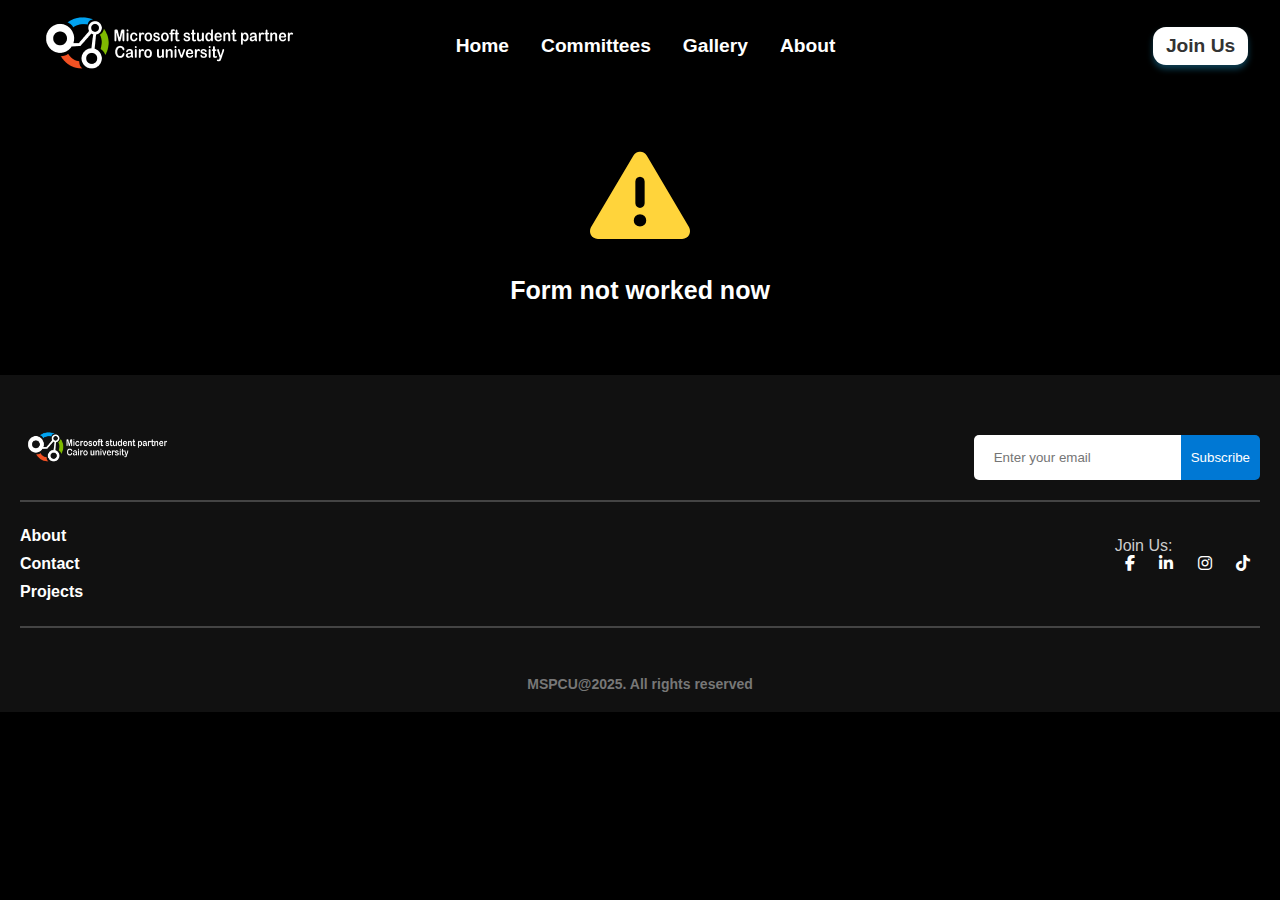
<file: form.html>
<!DOCTYPE html>
<html lang="en">
<head>
    <meta charset="UTF-8">
    <meta name="viewport" content="width=device-width, initial-scale=1.0">
    <title>Apply Now</title>
    <link rel="stylesheet" href="style.css">
    <link rel="stylesheet" href="s.js">
    <link rel="preconnect" href="https://fonts.googleapis.com">
    <link rel="preconnect" href="https://fonts.gstatic.com" crossorigin>
    <link href="https://fonts.googleapis.com/css2?family=Rubik+Glitch&family=Rubik+Doodle+Shadow&display=swap" rel="stylesheet">
    <link rel="stylesheet" href="https://cdnjs.cloudflare.com/ajax/libs/font-awesome/6.7.2/css/all.min.css" integrity="sha512-Evv84Mr4kqVGRNSgIGL/F/aIDqQb7xQ2vcrdIwxfjThSH8CSR7PBEakCr51Ck+w+/U6swU2Im1vVX0SVk9ABhg==" crossorigin="anonymous" referrerpolicy="no-referrer" />
    <style>
        .soon{
            width: 23.4rem;
            height: 25rem;
        }
        .contain{
            margin: 70px;
            display: flex;
            justify-content: center;
            text-align: center;
            flex-direction: column;
        }
        h1{
            margin-top: 30px;
            color: white;
            font-size: 25px;
        }
    </style>
</head>
<body>
    <header>
        <div class="navbar">
            <div class="logo"><a href="index.html"><img src="img/logo.png" alt="Logo" class="logo"></a></div>
            <ul class="links">
                <li><a href="index.html">Home</a></li>
                <li><a href="comitee.html">Committees</a></li>
                <li><a href="gallery.html">Gallery</a></li>
                <li><a href="About.html">About</a></li>
                <!-- <li><a href="contact.html">Contact us</a></li> -->
            </ul>
            <a href="#" class="action_btn">Join Us</a>
            <div class="toggle_btn">
                <i class="fa-solid fa-bars"></i>
            </div>
        </div>
        <div class="dropdown">
            <ul>
                <li><a href="index.html">Home</a></li>
                <li><a href="comitee.html">Committees</a></li>
                <li><a href="gallery.html">Gallery</a></li>
                <li><a href="about.html">About</a></li>
                <!-- <li><a href="contact.html">Contact us</a></li> -->
                <li><a href="#" class="action_btn">Join Us</a></li>
            </ul>
        </div>
    </header>
    <div class="contain">
        <i class="fa-solid fa-triangle-exclamation" style="color: #FFD43B; font-size: 100px;"></i>
        <h1>Form not worked now</h1>
    </div>
        <footer>
        <div class="subscribe">
            <img src="img/logo.png" alt="Footer Logo">
            <div class="sub">
                <input type="email" placeholder="Enter your email">
                <button>Subscribe</button>
            </div>
        </div>
        <hr>
        <div class="con-links">
            <div class="footer-links">
                <a href="About.html">About</a>
                <a href="contact.html">Contact</a>
                <a href="#">Projects</a>
            </div>
            <div class="social-icons">
                <div><p>Join Us:</p></div>
                <a href="https://www.facebook.com/MSPCU"><i class="fa-brands fa-facebook-f"></i></a>
                <a href="https://www.linkedin.com/company/msp-cairo/posts/?feedView=all"><i class="fa-brands fa-linkedin-in"></i></a>
                <a href="https://www.instagram.com/mspcu2/"><i class="fa-brands fa-instagram"></i></a>
                <a href="https://www.tiktok.com/@mspcu?_t=ZS-8tCSbHmnbK4&_r=1"><i class="fa-brands fa-tiktok"></i></a>
            </div>
        </div>
        <hr>
        <br>
        <h6>MSPCU@2025. All rights reserved</h6>
    </footer>
    <script src="s.js"></script>
</body>
</html>
</file>
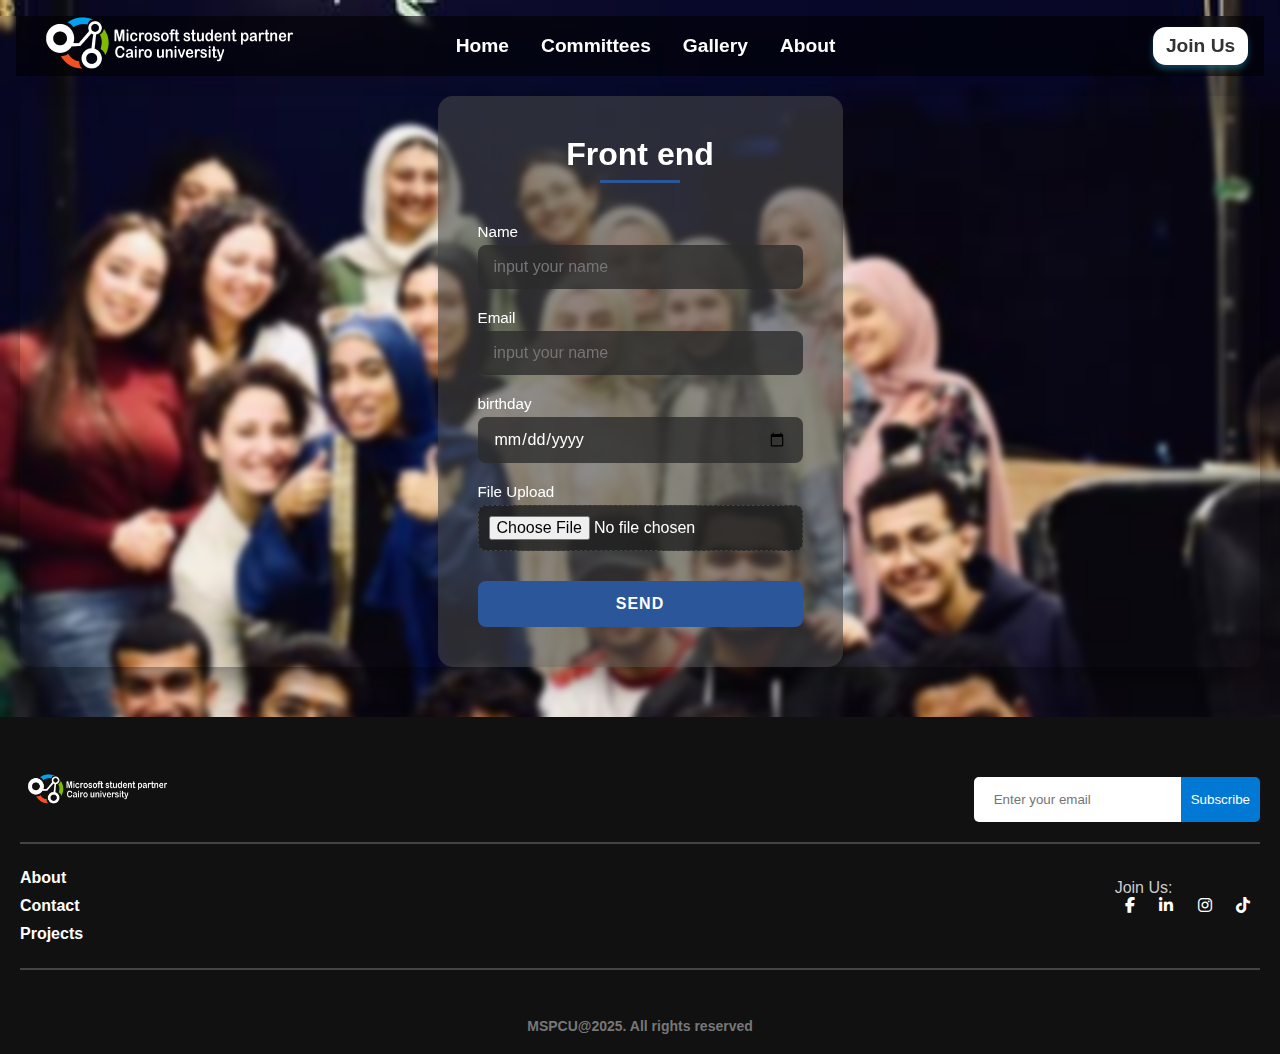
<file: frontend.html>
<!DOCTYPE html>
<html lang="en">
<head>
    <meta charset="UTF-8">
    <meta name="viewport" content="width=device-width, initial-scale=1.0">
    <title>Front</title>
    <link rel="stylesheet" href="style.css">
    <link rel="preconnect" href="https://fonts.googleapis.com">
    <link rel="preconnect" href="https://fonts.gstatic.com" crossorigin>
    <link href="https://fonts.googleapis.com/css2?family=Rubik+Glitch&family=Rubik+Doodle+Shadow&display=swap" rel="stylesheet">
    <link rel="stylesheet" href="https://cdnjs.cloudflare.com/ajax/libs/font-awesome/6.7.2/css/all.min.css" integrity="sha512-Evv84Mr4kqVGRNSgIGL/F/aIDqQb7xQ2vcrdIwxfjThSH8CSR7PBEakCr51Ck+w+/U6swU2Im1vVX0SVk9ABhg==" crossorigin="anonymous" referrerpolicy="no-referrer" />
    <style>
        body{
            background-image: url('img/frontend.jpg');
            background-size: cover;
            background-position: center;
            backdrop-filter: blur(3px);
            /* background-repeat: no-repeat; */
            
        }
        form{
            /* max-width: 500px; */
            /* width: 100%; */
            margin: 20px;
            border-radius: 12px;
            overflow: hidden;
            box-shadow: 0 12px 30px rgba(0, 0, 0, 0.4);
            animation: fadeIn 1s ease-out;
            display: flex;
            justify-content: center;
        }

        .containerform {
            background: rgba(68, 68, 68, 0.596);
            backdrop-filter: blur(10px);
            padding: 40px;
            border-radius: 15px;
            display: flex;
            flex-direction: column;
            gap: 20px;
            color: white;
        }

        .containerform h2 {
            text-align: center;
            margin: 0 0 20px 0;
            color: #fff;
            font-size: 2rem;
            position: relative;
            padding-bottom: 10px;
        }

        .containerform h2::after {
            content: '';
            position: absolute;
            bottom: 0;
            left: 50%;
            transform: translateX(-50%);
            width: 80px;
            height: 3px;
            background: #2b579a;
        }

        .containerform label {
            font-weight: 500;
            font-size: 0.95rem;
            margin-bottom: -15px;
            transition: all 0.3s ease;
        }

        .containerform input {
            padding: 12px 15px;
            border: none;
            border-radius: 8px;
            font-size: 1rem;
            background: rgba(44, 44, 44, 0.8);
            color: white;
            transition: all 0.3s ease;
            border: 1px solid transparent;
        }

        .containerform input:focus {
            outline: none;
            border-color: #2b579a;
            box-shadow: 0 0 0 3px rgba(43, 87, 154, 0.3);
            background: rgba(44, 44, 44, 1);
        }

        .containerform input[type="file"] {
            padding: 10px;
            background: rgba(30, 30, 30, 0.8);
            border: 1px dashed #444;
        }

        .containerform input[type="file"]:hover {
            border-color: #2b579a;
        }

        .containerform button {
            padding: 14px;
            font-size: 1rem;
            font-weight: 600;
            border: none;
            border-radius: 8px;
            cursor: pointer;
            background: #2b579a;
            color: white;
            transition: all 0.3s ease;
            margin-top: 10px;
            text-transform: uppercase;
            letter-spacing: 1px;
        }

        .containerform button:hover {
            background: #1d3e6e;
            transform: translateY(-2px);
            box-shadow: 0 5px 15px rgba(0, 0, 0, 0.2);
        }

        @keyframes fadeIn {
            from { opacity: 0; transform: translateY(20px); }
            to { opacity: 1; transform: translateY(0); }
        }

        /* Responsive adjustments */
        @media (max-width: 600px) {
            .containerform {
                padding: 20px;
            }
            
            .containerform h2 {
                font-size: 1.5rem;
            }
        }
    </style>
</head>
<body>
    <header>
        <div class="navbar">
            
            <div class="logo"><a href="index.html"><img src="img/logo.png" alt="Logo" class="logo"></a></div>
            <ul class="links">
                <li><a href="index.html">Home</a></li>
                <li><a href="comitee.html">Committees</a></li>
                <li><a href="gallery.html">Gallery</a></li>
                <li><a href="About.html">About</a></li>
                <!-- <li><a href="contact.html">Contact us</a></li> -->
            </ul>
            <a href="form.html" class="action_btn">Join Us</a>
            <div class="toggle_btn">
                <i class="fa-solid fa-bars"></i>
            </div>
        </div>
        <div class="dropdown">
            <ul>
                <li><a href="index.html">Home</a></li>
                <li><a href="comitee.html">Committees</a></li>
                <li><a href="gallery.html">Gallery</a></li>
                <li><a href="about.html">About</a></li>
                <!-- <li><a href="contact.html">Contact us</a></li> -->
                <li><a href="#" class="action_btn">Join Us</a></li>
            </ul>
        </div>
    </header>





<form action="https://usebasin.com/f/ff19985e3a13" method="POST" enctype="multipart/form-data" id="form" >
<div class="containerform">
    <h2>Front end</h2>
    <label for="name">Name</label>
    <input type="text" name="name" placeholder="input your name"/>
    <label for="email">Email</label>
    <input type="email" name="email" required  placeholder="input your name"/>
    <label for="birthday">birthday</label>
    <input type="date" name="birthday" placeholder="input your birthday"/>
    

    <label for="file-upload" aria-placeholder="upload your photo">File Upload</label>
    <input type="file" name="file-upload" />
    <button type="submit">Send</button>
</div>
  </form>





<!-- ====================================================================================================== -->
        <footer>
        <div class="subscribe">
            <img src="img/logo.png" alt="Footer Logo">
            <div class="sub">
                <input type="email" placeholder="Enter your email">
                <button>Subscribe</button>
            </div>
        </div>
        <hr>
        <div class="con-links">
            <div class="footer-links">
                <a href="About.html">About</a>
                <a href="contact.html">Contact</a>
                <a href="#">Projects</a>
            </div>
            <div class="social-icons">
                <div><p>Join Us:</p></div>
                <a href="https://www.facebook.com/MSPCU"><i class="fa-brands fa-facebook-f"></i></a>
                <a href="https://www.linkedin.com/company/msp-cairo/posts/?feedView=all"><i class="fa-brands fa-linkedin-in"></i></a>
                <a href="https://www.instagram.com/mspcu2/"><i class="fa-brands fa-instagram"></i></a>
                <a href="https://www.tiktok.com/@mspcu?_t=ZS-8tCSbHmnbK4&_r=1"><i class="fa-brands fa-tiktok"></i></a>
            </div>
        </div>
        <hr>
        <br>
        <h6>MSPCU@2025. All rights reserved</h6>
    </footer>
    <script src="s.js"></script>
</body>
</html>
</file>
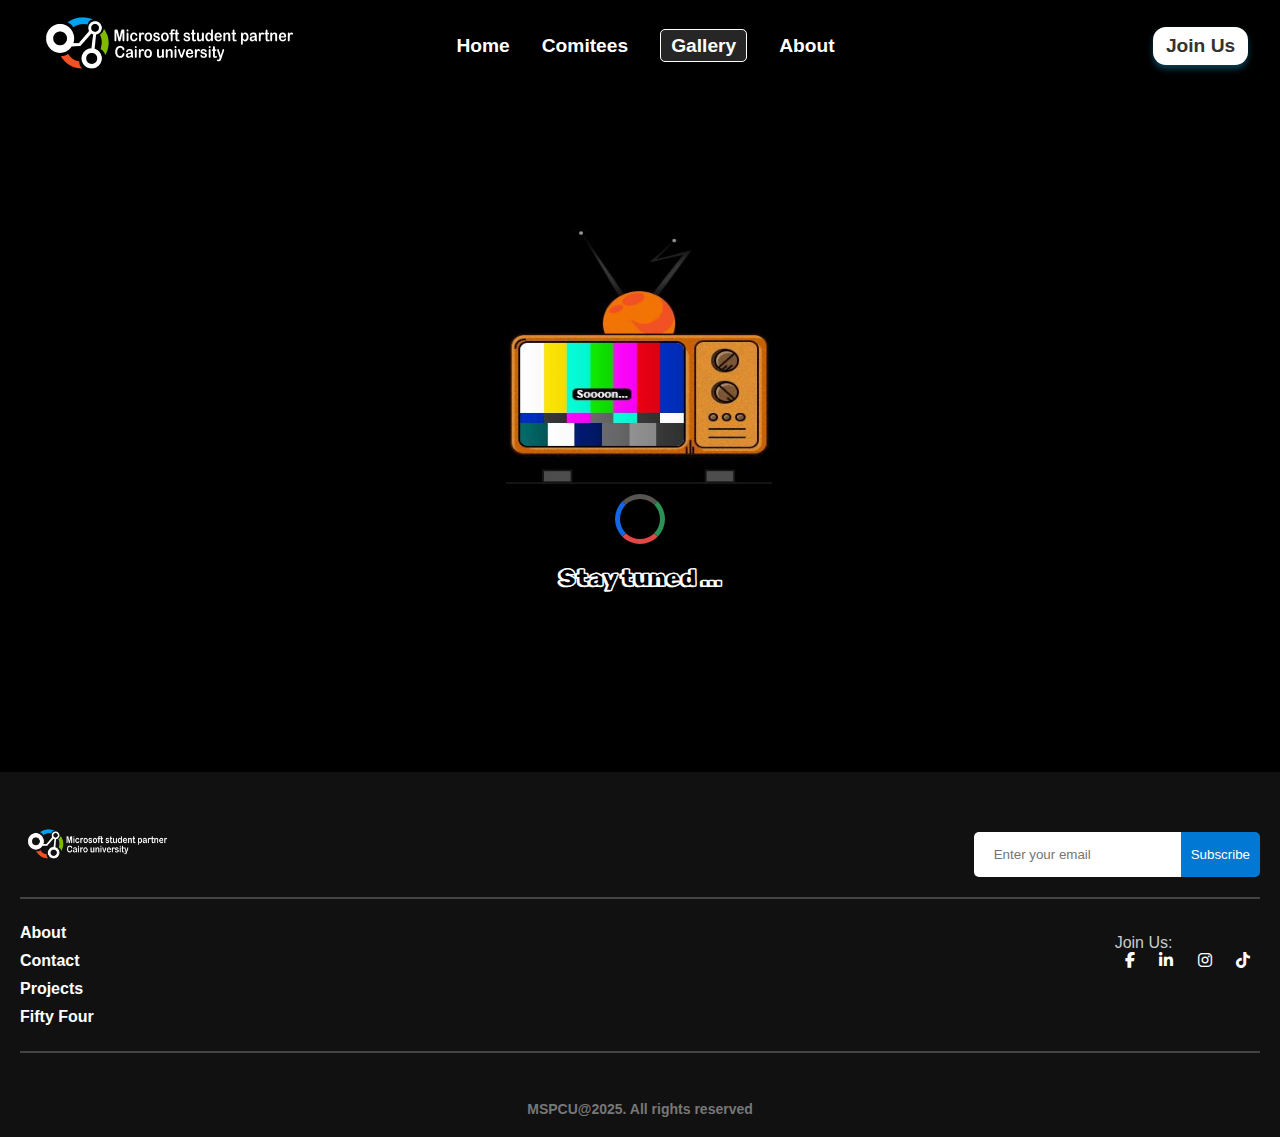
<file: gallery.html>
<!DOCTYPE html>
<html lang="en">
<head>
    <meta charset="UTF-8">
    <meta name="viewport" content="width=device-width, initial-scale=1.0">
    <title>Gallery</title>
    <link rel="stylesheet" href="gallery.css">
    <link href="https://fonts.googleapis.com/css2?family=Rubik+Glitch&family=Rubik+Doodle+Shadow&display=swap" rel="stylesheet">
    <link rel="stylesheet" href="https://cdnjs.cloudflare.com/ajax/libs/font-awesome/6.7.2/css/all.min.css" integrity="sha512-Evv84Mr4kqVGRNSgIGL/F/aIDqQb7xQ2vcrdIwxfjThSH8CSR7PBEakCr51Ck+w+/U6swU2Im1vVX0SVk9ABhg==" crossorigin="anonymous" referrerpolicy="no-referrer" />
    <link rel="stylesheet" href="style.css">
</head>
<body>
    
    <header>
        <div class="navbar">
            <div class="logo"><a href="index.html"><img src="img/logo.png" alt="Logo" class="logo"></a></div>
            <ul class="links">
                <li><a href="index.html">Home</a></li>
                <li><a href="comitee.html">Comitees</a></li>
                <li><a href="gallery.html">Gallery</a></li>
                <li><a href="About.html">About</a></li>
                <!-- <li><a href="contact.html">Contact us</a></li> -->
            </ul>
            <a href="form.html" class="action_btn">Join Us</a>
            <div class="toggle_btn">
                <i class="fa-solid fa-bars"></i>
            </div>
        </div>
        <div class="dropdown">
            <ul>
                <li><a href="index.html">Home</a></li>
                <li><a href="comitee.html">Comitees</a></li>
                <li><a href="gallery.html">Gallery</a></li>
                <li><a href="About.html">About</a></li>
                <!-- <li><a href="contact.html">Contact us</a></li> -->
                <li><a href="form.html" class="action_btn">Join Us</a></li>
            </ul>
        </div>
    </header>



    
<!-- From Uiverse.io by satyamchaudharydev --> 

<div class="spinner"></div>

<div class="ss">

<img src="img/sooon.JPG" alt="">
<div class="loader"></div>
    <h2>Stay    tuned ...</h2>
</div>

    <footer>
        <div class="subscribe">
            <img src="img/logo.png" alt="Footer Logo">
            <div class="sub">
                <input type="email" placeholder="Enter your email">
                <button>Subscribe</button>
            </div>
        </div>
        <hr>
        <div class="con-links">
            <div class="footer-links">
                <a href="#">About</a>
                <a href="#">Contact</a>
                <a href="#">Projects</a>
                <a href="#">Fifty Four</a>
            </div>
            <div class="social-icons">
                <div><p>Join Us:</p></div>
                <a href="https://www.facebook.com/MSPCU"><i class="fa-brands fa-facebook-f"></i></a>
                <a href="https://www.linkedin.com/company/msp-cairo/posts/?feedView=all"><i class="fa-brands fa-linkedin-in"></i></a>
                <a href="https://www.instagram.com/mspcu2/"><i class="fa-brands fa-instagram"></i></a>
                <a href="https://www.tiktok.com/@mspcu?_t=ZS-8tCSbHmnbK4&_r=1"><i class="fa-brands fa-tiktok"></i></a>
            </div>
        </div>
        <hr>
        <br>
        <h6>MSPCU@2025. All rights reserved</h6>
    </footer>
    <script src="s.js"></script>
</body>
</html>
</file>
<file: style.css>
* {
    margin: 0;
    padding: 0;
    box-sizing: border-box;
    font-family: 'Open Sans', sans-serif;
  }
  
  .rubik-glitch-regular {
    font-family: "Rubik Glitch", serif;
    /* font-weight: 100; */
    font-style: normal;
  }
  
  .rubik-doodle-shadow-regular {
    font-family: "Rubik Doodle Shadow", serif;
    font-weight: 400;
    font-style: normal;
  }

  .luckiest-guy-regular {
    font-family: "Luckiest Guy", serif;
    font-weight: 400;
    font-style: normal;
  }
  
  
  
  body {
    /* background-image: url('https://images.unsplash.com/photo-1485470733090-0 aae1788d5af?ixlib=rb-4.0.3&ixid=MnwxMjA3fDB8MHxwaG90by1wYWdlfHx8fGVufDB8fHx8&auto=format&fit=crop&w=1517&q=80'); */
    height: 100%;
    background-color: black;
  }

li{
    list-style: none;
}

a{
    text-decoration: none;
    color: #fff;
    font-size: 1.2rem;
    font-weight: bold;
}

a:hover{
    color:#333;
    /* background-color: #fff; */
}

header{
    position: relative;
    margin: 1rem;
    padding: 0 1rem;
    background-color: rgba(0, 0, 0, 0.575);
}

.navbar {
width: 100%;
height: 60px;
max-width: 1260px;
margin: 0 auto;
display: flex;
align-items: center;
justify-content: space-between;
}

.navbar .links{
    display: flex;
    gap: 2rem;
    transition: all 0.2s ;
    transform: translateX(-80px);
}

.navbar .toggle_btn{
    color: #fff;
    font-size: 1.5rem;
    cursor: pointer;
    display: none;
}

.links li a.active {
    padding:5px 10px;
    background-color: #a7a5a53a;
    border: 1px solid #fff; 
    transition: all 0.3s ease-in-out; 
    border-radius: 5px;
}

.action_btn{
    background-color: #fff;
    color: #333;
    padding: 0.5rem .8rem;
    border: none;
    outline: none;
    border-radius: 13px;
    /* font-weight: bold; */
    /* font-size:1.1rem; */
    cursor: pointer;
    box-shadow: 0 4px 6px rgba(33, 161, 212, 0.4);
    transition: all 0.2s ease-in-out;
}

.action_btn:hover {
    /* background-color: #333; */
    background-color: #01A3F1;
    color: #fff;
    box-shadow: 2px 5px 20px rgba(255, 255, 255, 0.74);
}

.action_btn:active {
    transform: scale(0.95); 
    box-shadow: 0 2px 4px rgba(0, 0, 0, 0.2); 
    transition: all .5s;
}

.dropdown{
    display: none;
    position: absolute;
    right: 2rem;
    top: 62px;
    width: 300px;
    background-color: #333;
    overflow: hidden;
    border-radius: 30px;
    height: 0;
    transition: height 0.6s cubic-bezier(0.175, 0.885, 0.32, 1.275);
    z-index: 10;
}

.dropdown li{
    padding: 0.7rem;
    display: flex;
    align-items: center;
    justify-content: center;
}

.dropdown .action_btn{
    width: 80%;
    display: flex;
    justify-content: center;
    border-radius: 20px;
}

.dropdown.open{
    height: 250px;
}


.main{
    display: flex;
    flex-direction: column;
    justify-content: center;
    align-items: center;
    gap: 20px;
}
.hero {
    margin: 50px;
    display: flex;
    flex-direction: column; 
    justify-content: center;
    align-items: center;
    text-align: center;
    color: #fff;
    /* gap: 20px;  */
}

.hero h1 {
    color: #fff;
    font-weight: bold;
    font-size: 2.2rem;
}

.idea{
    font-family: "Rubik Doodle Shadow", serif;
    color: #7FBA00;
}

.impact{
    font-family: "Luckiest Guy", serif;
    color: #F25123;
}


#countdown {
    display: flex;
    flex-wrap: wrap; 
    justify-content: center; 
    gap: 15px; 
    font-family: "Rubik Glitch", serif;
    text-align: center;
    margin-top: 20px;
}

.c{
    color: #01A3F1;
    color: #7FBA00;
    color: #F25123;
}
#countdown div {
    color: white;
    /* padding: 10px 15px; */
    /* border-radius: 5px; */
    /* min-width: 80px; */
    font-family: "Rubik Doodle Shadow", serif;
    /* border: 2px solid white;  */
    text-align: center;
}

#countdown span {
    font-weight: bold;
    font-size: 2rem;
    font-family: "Rubik Doodle Shadow", serif;
}

.container p{
    margin: 5px;
    /* color: #F25123; */
    font-weight: bold;
}
.wait{
    width: 90%;
    height: 20%;
    border-radius: 10px;
    margin-bottom: 20px;
    margin-top: 20px;
}

.cover{
    max-width: 930px;
    width: 85%;
}
.bu a{
    font-size: 15px;
    padding: .8rem;
    /* width: 100px; */
    /* height: 30px; */
    border-radius: 10px;
    color:#fff;
    /* background-color: #01A3F1; */
    /* border: none; */
    cursor: pointer;
    transition: all 0.2s ease-in-out;
}


.con{
    background-color: #7FBA00;
}

.contactbtn{
    outline: .5px solid #fff;
}


.bu a:hover{
    background-color: #fff;
    color: #111;
    box-shadow: 0 4px 8px rgb(255, 255, 255);
}

.cover{
    display: flex;
    justify-content: center;
}

.msp{
    max-width: 800px;
    padding: 15px;
    background-image: url('img/logoo\ \(2\).png');
    background-repeat: no-repeat;
    background-size: contain;
    background-position: center;
    width: 80%;
    color: #fff;
    border: 1px solid #fff;
    border-radius: 10px;
    font-size: 1.5rem;
}

.msp h3{
    font-family: "Rubik Doodle Shadow";
    margin-bottom: 20px;
}

.msp h5{
    font-weight: bold;
}
/* scrolller====================================================== */
.bg-image {
    /* Full height */
    /* height: 50%; */
  
    /* Center and scale the image nicely */
    /* background-position: center;
    background-repeat: no-repeat;
    background-size: cover; */
  }
  
  /* Images used */
  /* .img1 { background-image: url("img_snow.jpg"); }
  .img2 { background-image: url("img_girl.jpg"); }
  .img3 { background-image: url("img_lights.jpg"); }
  .img4 { background-image: url("img_nature.jpg"); }
  .img5 { background-image: url("img_forest.jpg"); }
  .img6 { background-image: url("img_woods.jpg"); } */
  
  /* Position text in the middle of the page/image */
   /* .bg-text {
    background-color: rgb(0,0,0);
    background-color: rgba(0,0,0, 0.4); 
    color: white;
    font-weight: bold;
    font-size: 80px;
    border: 10px solid #f1f1f1;
    position: fixed; 
    top: 50%;
    left: 50%;
    transform: translate(-50%, -50%);
    z-index: 2;
    width: 300px;
    padding: 20px;
    text-align: center;
  }  */

/* ================================================================ */

/* Footer */
footer {
    margin-top: 50px;
    background-color: #111;
    padding: 20px;
    color: #ccc;
    text-align: center;
}

.confooter{
    margin: 2rem;
}
footer .subscribe {
    display: flex;
    flex-wrap: wrap;
    margin-top: 20px;
    justify-content: space-between;
    align-items: center;
}

footer .subscribe img {
    max-width: 150px;
}

footer .subscribe .sub {
    display: flex;
    margin-top: 20px;
    gap: 0;
}

footer .subscribe .input-container {
    position: relative;
    display: flex;
    align-items: center;
    width: 70%;
    max-width: 300px;
}

footer .subscribe .input-container i {
    /* position: absolute; */
    left: 10px;
    color: #aaa;
    /* font-size: 16px; */
    margin: 0;
}

footer .subscribe input {
    padding: 10px 10px 10px 35px;
    height: 45px;
    width: 100%;
    border: none;
    outline: none;
    border-radius: 5px 0 0 5px; 
    margin: 0;
}
footer .subscribe input {
    padding-left: 20px;
    height: 45px;
    margin: 0px;
    width: 90%;
    max-width: 300px;
    border: none;
    outline: none;
}

footer .subscribe button {
    padding: 10px;
    height: 45px;
    background: #0078d4;
    color: #fff;
    border: none;
    cursor: pointer;
    border-radius: 0 5px 5px 0 ; 
}

footer .con-links {
    display: flex;
    justify-content: space-between;
    align-items: flex-start;
    flex-wrap: wrap;
    margin-top: 20px;
    text-align: left;
    
}

footer .footer-links {
    display: flex;
    flex-direction: column;
    text-align: left;
    margin-right: auto;
}

footer .footer-links a {
    /* color: #ccc; */
    color:#fff;
    text-decoration: none;
    margin: 5px 0;
    font-size: 1rem;
}

footer .footer-links a:hover {
    text-decoration: underline #F25123 3px solid;
    color: #01A3F1;
}

footer .social-icons {
    transition: 0.5s;
    /* margin: 20px; */
    font-size: 1rem;
    margin-top: 15px;
    text-align: left;
}

footer .social-icons a {
    color: #fff;
    margin: 0 10px;
    font-size: 1rem;
}
footer .social-icons a:hover {
    /* padding: 10px; */
    border-radius: 5px;
    background-color: #01A3F1;
    transition: 0.5s;
}

footer hr {
    border: 1px solid #444;
    margin: 20px 0;
}

footer h6 {
    color: #777;
    font-size: 14px;
    margin-top: 10px;
}








/* .msp{
    background-image: url('img/background.png');
    background-size: auto;
    color: #fff;
    display: flex;
    flex-direction: column;
    justify-content: center;
    align-items: center;
    outline: 2px solid #fff;
    width: 50%;
} */
@media(max-width: 922px){
    .navbar .links,
    .navbar .action_btn{
        display: none;
    }

    .logo{
        width: 200px;
    }

    .navbar .toggle_btn{
        display: block;
    }

    .dropdown{
        display: block;
    }   
}

@media(max-width: 500px){
    .hero h1{
        font-size: 23px ;
    }
    .msp{
        font-size: 1.1rem;
    }
}
</file>
<file: about.css>
.container-about {
    padding: 20px;
    display: flex;
    flex-direction: column;
    align-items: center;
    gap: 40px; 
    max-width: 1200px;
    margin: 0 auto;
}

.card {
    display: flex;
    flex-wrap: wrap;
    justify-content: space-between;
    align-items: center;
    gap: 20px; 
    /* background-color: #1a1a1a;  */
    /* border: 1px solid #333; */
    border-radius: 10px;
    padding: 20px;
    box-shadow: 0 4px 15px rgba(0, 0, 0, 0.3); 
    max-width: 100%; 
}

.content {
    flex: 1; 
    max-width: 60%; 
    color: #fff;
    font-size: 16px;
    line-height: 1.6; 
    padding: 10px;
    text-align: justify; 
    background-image: url('/img/logoo (2).png');
    background-repeat: no-repeat;
    background-size: 80px; 
    background-position: center;
}

.vision{
    display: inline-block;
    padding: 10px;
    background-color: #7FBA00;
    border-radius: 10px;
    margin-bottom: 10px;
}
.mision{
    display: inline-block;
    padding: 10px;
    background-color: #01A3F1;
    border-radius: 10px;
    margin-bottom: 10px;
}
.value{
    display: inline-block;
    padding: 10px;
    background-color: #F25123;
    border-radius: 10px;
    margin-bottom: 10px;
}

.imgc {
    width: 250px; 
    height: auto; 
    border-radius: 10px; 
    object-fit: cover; 
    box-shadow: 0 4px 10px rgba(0, 0, 0, 0.3); 
}

/* Responsive Design */
@media (max-width: 1024px) {
    .card {
        flex-direction: column; 
        align-items: center;
    }

    .content {
        max-width: 100%; 
        text-align: center;
    }

    .imgc {
        width: 200px;
    }
}

@media (max-width: 768px) {
    .content {
        font-size: 14px;
        line-height: 1.4;
    }

    .imgc {
        width: 150px; 
    }
}

@media (max-width: 480px) {
    .card {
        gap: 15px; 
        padding: 15px; 
    }

    .content {
        
        font-size: 12px; 
        padding: 10px;
    }

    .imgc {
        width: 120px; 
    }
}
</file>
<file: committes.css>
/* From Uiverse.io by IWhat1 */ 

        h2{
            /* color: #fff; */
            font-family: "Rubik Doodle Shadow", serif;
            color: #fff;
            margin: 8px;
        }
        h3{
            /* color: #fff; */
            /* font-family: "Rubik Doodle Shadow", serif; */
            color: #fff;
            margin: 8px;
        }
        .tit{
            display: flex;
            justify-content: center;
            margin: 30px;
            letter-spacing: 2px;
        }
        .ccontainer {
          display: flex;
          flex-wrap: wrap;
          justify-content: center;
          z-index: 1;
          margin: 30px;
          padding: 20px;
          gap: 30px;
            /* color: #7FBA00; */
            /* perspective: 900px; */
          }
          



          .card {
            padding-top: 20px;
            width: 350px;
            height: 250px;
            border: 1px solid #fff;
            border-radius: 10px;
            display: flex;
            flex-direction: column;
            justify-content: center;
            align-items: center;
            text-align: center;
            color: #fff;
            position: relative;
            transition: transform 0.3s ease, box-shadow 0.3s ease;
            background-color: rgba(230, 221, 221, 0.1);
            overflow: hidden;
            box-shadow: 4px 4px 15px rgba(233, 230, 230, 0.747);
        }
        
        .card img{
          height: 200px;
        }
        .card:hover {
            transform: scale(1.05) rotate(2deg);
            box-shadow: 0px 10px 20px rgba(255, 255, 255, 0.3), 
                0px 5px 10px rgba(255, 255, 255, 0.2) inset;
        }
        
        /* تأثير الإضاءة عند الـ Hover */
        .card::before {
            content: "";
            position: absolute;
            top: -100%;
            left: -100%;
            width: 250%;
            height: 250%;
            background: radial-gradient(circle, rgba(255, 255, 255, 0.3) 10%, transparent 50%);
            transition: transform 0.5s ease-in-out;
            transform: translateX(-50%) translateY(-50%);
        }
        
        .card:hover::before {
            transform: translateX(50%) translateY(50%);
        }

        @media (max-width: 480px) {
          .tit h2 {
              font-size: 22px;
          }
      
          .card {
              width: 300px;
              height: 200px;
          }
      
          .card h3 {
              font-size: 18px;
          }
      }
</file>
<file: gallery.css>
.rubik-doodle-shadow-regular {
    font-family: "Rubik Doodle Shadow", serif;
    font-weight: 400;
    font-style: normal;
  }

        .ss{
            height: 70vh;
            padding: 20px;
            display: flex;
            flex-direction: column;
            justify-content: center;
            align-items: center;
        }

        .ss img{
            width: 17rem;
            height: 17rem;
            /* margin: 30px; */
        }
        .ss h2{
            margin-top: 20px;
            color: #fff;
            font-family: "Rubik Doodle Shadow", serif;
            font-weight: bold;
            font-size: 1.5rem;
        }

        /* From Uiverse.io by adamgiebl */ 
/* From Uiverse.io by mrhyddenn */ 
.loader {
  width: 50px;
  height: 50px;
  border: 5px solid rgb(0,0,0,0.11);
  border-radius: 50%;
  border-top-color: rgba(236, 231, 220, 0.37);
  border-right-color: rgb(43, 145, 87);
  border-left-color: rgb(20, 102, 226);
  border-bottom-color: rgb(224, 71, 71);
  animation: loader1776 2s linear infinite;
}

@keyframes loader1776 {
  to {
    transform: rotate(360deg);
  }
}
</file>
<file: committees-style.css>
/* General Reset */
* {
    padding: 0;
    margin: 0;
    color: #fff;
    font-family: Arial, sans-serif;
    box-sizing: border-box;
}

section {
    
    padding: 20px;
    text-align: center;
}

h1{
    font-weight: 500px;
}
.committees {
    display: flex;
    flex-wrap: wrap;
    justify-content: center;
    gap: 20px;
}

.card {
    background-color: #fff;
    overflow: hidden;
    text-align: center;
    padding: 16px;
    border: 2px solid;
    border-radius: 10px;
    transition: transform 0.3s, background-color 0.3s;
    cursor: pointer;
    width: 80%;
    max-width: 300px;
}

.card:hover {
    transform: scale(1.02);
}

.card img {
    /* border-radius: 10px; */
    height: 120px;
    background-color: #fff;
    /* padding: 16px; */
    /* width: 100%; */
    /* object-fit: cover; */
}

.title {
    color: #000;
    background-color: #fff;
    font-weight: bold;
    font-size: 20px;
    margin-top: 10px;

    font-weight: 400;
font-size: 25px;
line-height: 40px;
letter-spacing: 0%;
font-variant: unset;
/* font-variant: initial; */
}

.popup {
    /* padding: 6rem; */
    display: none;
    position: fixed; 
    top: 0;
    left: 0;
    width: 100vw;
    height: 100vh; 
    background-color: #333333b0;
    /* background: rgba(0, 0, 0, 0.8);  */
    display: flex;
    justify-content: center;
    align-items: center;
    z-index: 1000; 
}

.popup-content {
    background: white;
    padding: 20px;
    padding-top: 40px;
    border-radius: 10px;
    width: 80%; 
    max-width: 600px; 
    text-align: center;
    position: relative;
}


.close {
    position: absolute;
    top: 5px;
    right: 10px;
    font-size: 20px;
    cursor: pointer;
    color: white; 
    background-color: red; 
    border: none;
    padding: 0px 4px;
    border-radius: 5px;
    transition: background-color 0.3s, color 0.3s;
}

.close:hover {
    background-color: darkred;
    color: #fff;
}

.popup-header {
    display: flex;
    justify-content: center;
    align-items: center;
    background-color: #36BBE4;
    background-color: none;
    padding: 10px;
    border-radius: 10px 10px 0 0;
}

.popup-header img {
    border-radius: 50%;
    width: 50px;
    height: 50px;
}

.popup-body {
    width: 100%;
    max-width: 700px;
    padding: 10px;
    background: #D9D9D9;
    border: 1px solid #D9D9D9;
    border-radius: 0 0 10px 10px;
}

.popup-body div {
    background: #7D8693;
    margin: 10px 0;
    padding: 10px;
    border-radius: 5px;
}

.popup-skills {
    display: flex;
    justify-content: center;
    gap: 10px;
    flex-wrap: wrap;
    background-color: #fff;
    margin: 8px;
    padding-bottom: 5px;
    border-radius:0 0px 10px 10px;
}

.skill-ball {
    background-color: #36BBE4;
    color: white;
    padding: 10px;
    border-radius: 50%;
    text-align: center;
    width: 80px;
    height: 80px;
    display: flex;
    align-items: center;
    justify-content: center;
    font-size: 12px;
}



@media (max-width: 768px) {
    .committees {
        flex-direction: row;
        align-items: center;
    }
    .card {
        width: 90%;
        max-width: 250px;
    }
    .popup-body {
        max-width: 100%;
        padding: 10px;
        /* height: 80%; */
    }
    .skill-ball {
        width: 60px;
        height: 60px;
        font-size: 10px;
        padding: 8px;
    }
    .popup-content{
        height:70vh;
    }
}

@media (max-width: 480px) {
    .popup-header {
        flex-direction: column;
        text-align: center;
    }
    .popup-header img {
        width: 40px;
        height: 40px;
    }
    .popup-body {
        padding: 5px;
        /* background-color: red; */
    }
    .popup-body div{
        height: 80px;
        font-size: .8rem;
    }
    .skill-ball {
        width: 50px;
        height: 50px;
        font-size: 8px;
    }
    .popup{
        width: 100%;
    }
    .popup-content{
      top: 0;
      width: 80%;  
      height: 85vh;
      /* background-color: green; */
    }
}
</file>
